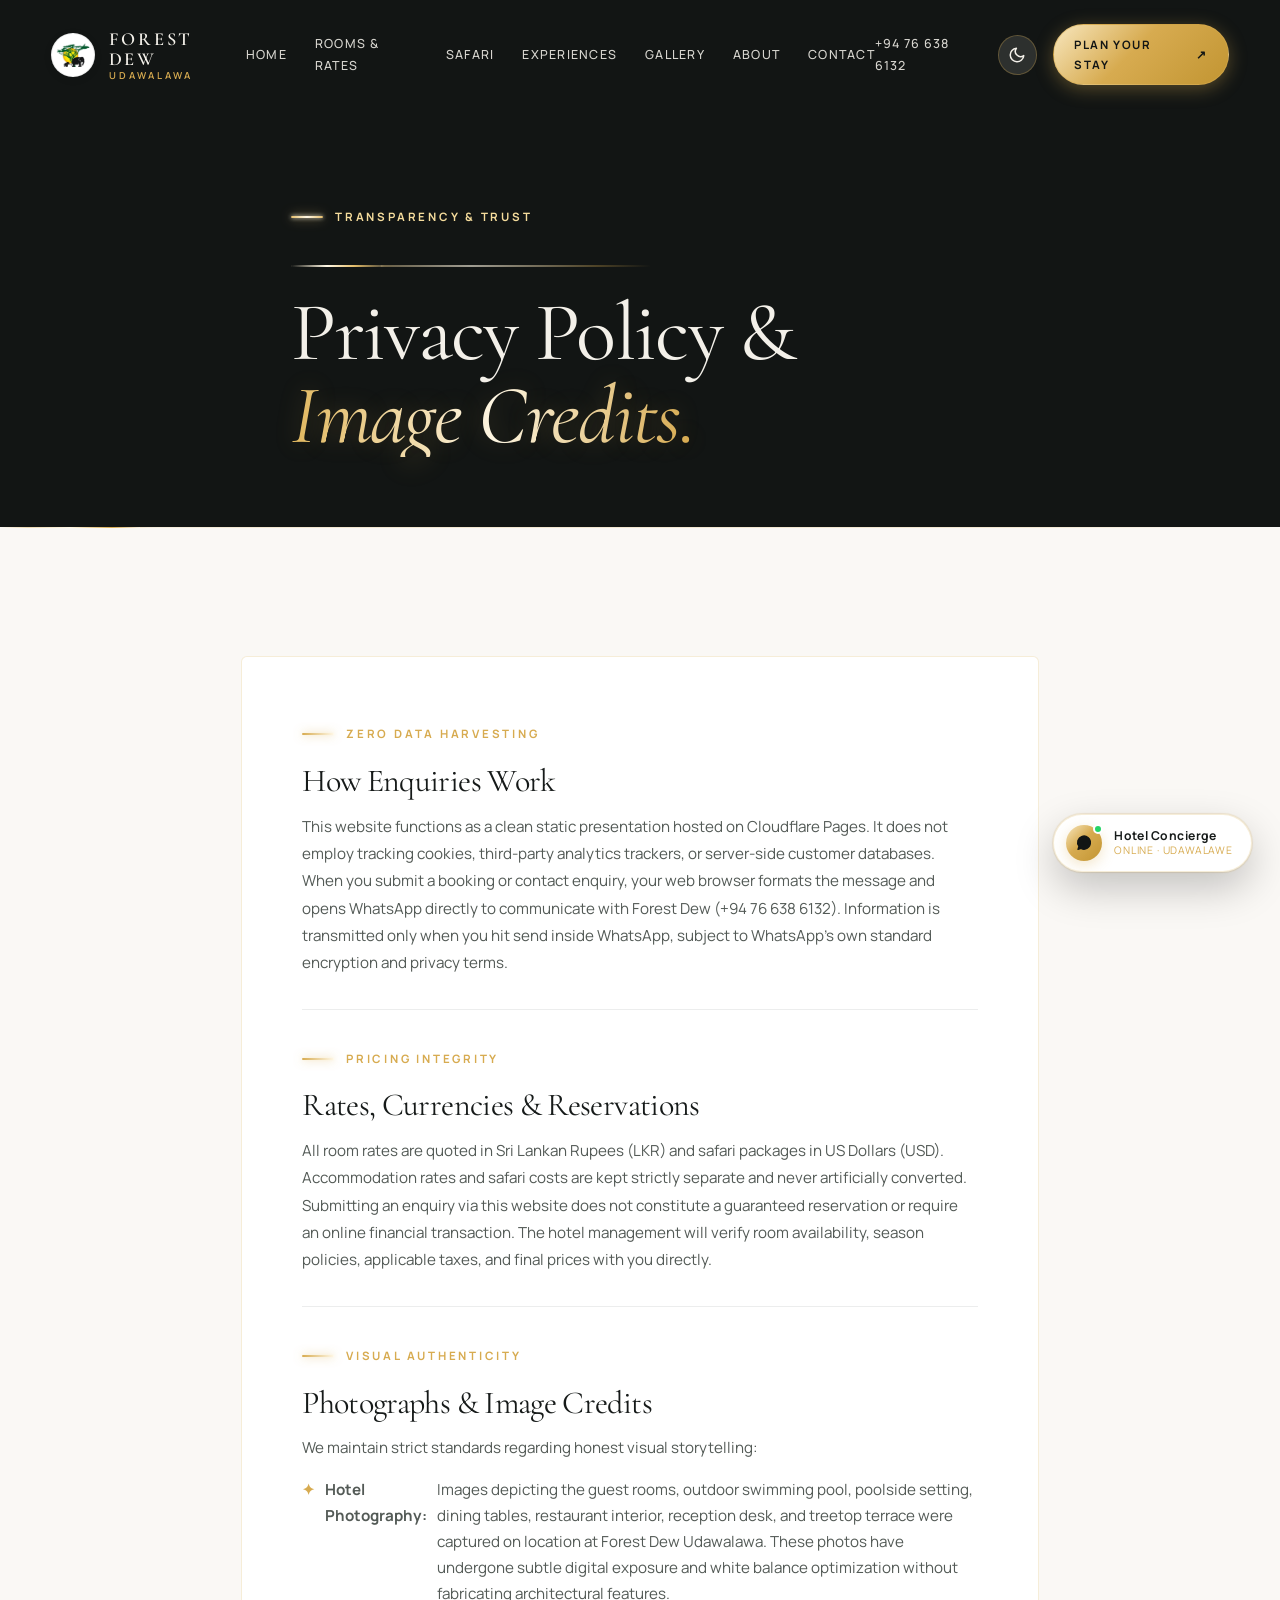
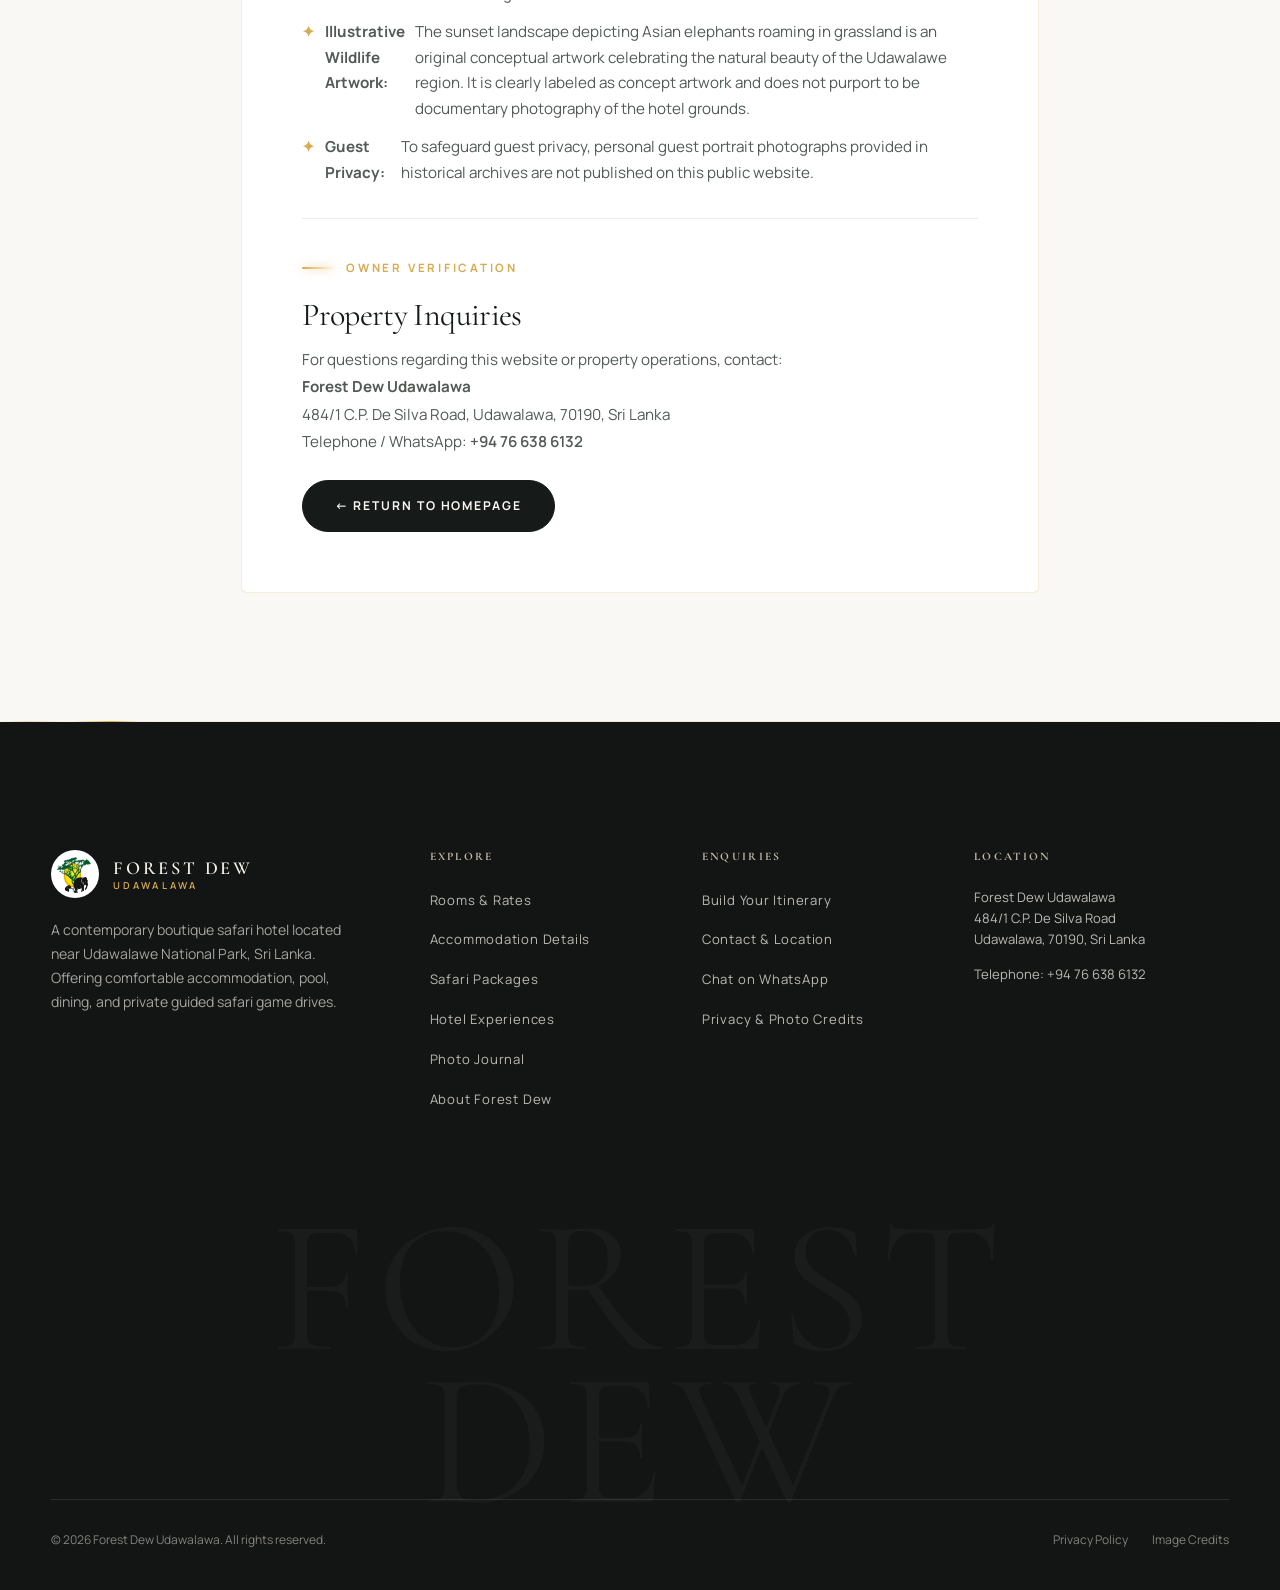
<file: privacy.html>
<!DOCTYPE html>
<html lang="en">
<head>
  <meta charset="utf-8">
  <meta name="viewport" content="width=device-width, initial-scale=1.0">
  <meta name="theme-color" content="#191D1C">
  <title>Privacy Policy &amp; Image Credits | Forest Dew Udawalawa</title>
  <meta name="description" content="Privacy practices, static enquiry details, and image credits for Forest Dew Udawalawa hotel website.">
  
  <meta property="og:type" content="website">
  <meta property="og:site_name" content="Forest Dew Udawalawa">
  <meta property="og:title" content="Privacy Policy &amp; Image Credits | Forest Dew Udawalawa">
  <meta property="og:description" content="Transparency regarding user privacy, direct WhatsApp communication, and genuine hotel photo credits.">

  <link rel="icon" type="image/png" href="assets/images/favicon.png">
  <link rel="manifest" href="site.webmanifest">

  <!-- Dark Mode Instant Theme Initialization (Prevents FOUC) -->
  <script>
    (function(){
      var t = localStorage.getItem('fd_theme');
      if (t) { document.documentElement.setAttribute('data-theme', t); }
      else if (window.matchMedia && window.matchMedia('(prefers-color-scheme: dark)').matches) {
        document.documentElement.setAttribute('data-theme', 'dark');
      }
    })();
  </script>

  <link rel="preconnect" href="https://fonts.googleapis.com">
  <link rel="preconnect" href="https://fonts.gstatic.com" crossorigin>
  <link href="https://fonts.googleapis.com/css2?family=Cormorant+Garamond:ital,wght@0,400;0,500;0,600;0,700;1,400;1,600&family=Manrope:wght@300;400;500;600;700&display=swap" rel="stylesheet">

  <link rel="stylesheet" href="assets/css/main.css">
  <link rel="stylesheet" href="assets/css/responsive.css">
  <link rel="stylesheet" href="assets/css/animations.css">

  <script defer src="assets/js/config.js"></script>
  <script defer src="assets/js/main.js"></script>
</head>
<body data-page="privacy">
  <a href="#main-content" class="skip-link">Skip to main content</a>
  <div class="scroll-progress-bar" aria-hidden="true"></div>

  <!-- Header -->
  <header class="site-header header-dark" id="site-header">
    <div class="container header-container">
      <a href="index.html" class="brand" aria-label="Forest Dew Udawalawa — Return to homepage">
        <div class="brand-emblem-wrap">
          <img src="assets/images/logo-mark.png" alt="Forest Dew Emblem" class="brand-emblem" width="40" height="40">
        </div>
        <div class="brand-words">
          <span class="brand-name">Forest Dew</span>
          <span class="brand-sub">Udawalawa</span>
        </div>
      </a>

      <nav class="desktop-nav" aria-label="Main Navigation">
        <a href="index.html" class="nav-link" data-link="home">Home</a>
        <a href="rooms.html" class="nav-link" data-link="rooms">Rooms &amp; Rates</a>
        <a href="safari.html" class="nav-link" data-link="safari">Safari</a>
        <a href="experiences.html" class="nav-link" data-link="experiences">Experiences</a>
        <a href="gallery.html" class="nav-link" data-link="gallery">Gallery</a>
        <a href="about.html" class="nav-link" data-link="about">About</a>
        <a href="contact.html" class="nav-link" data-link="contact">Contact</a>
      </nav>

      <div class="header-actions">
        <a href="tel:+94766386132" class="header-phone" aria-label="Call Forest Dew Reception">
          <span>+94 76 638 6132</span>
        </a>

        <!-- Dark / Light Mode Toggle Button -->
        <button type="button" class="theme-toggle-btn" data-theme-toggle aria-label="Toggle dark mode" aria-pressed="false" title="Switch between day and night atmosphere">
          <svg class="theme-icon-sun" viewBox="0 0 24 24" aria-hidden="true">
            <circle cx="12" cy="12" r="4"></circle>
            <path d="M12 2v2M12 20v2M4.93 4.93l1.41 1.41M17.66 17.66l1.41 1.41M2 12h2M20 12h2M6.34 17.66l-1.41 1.41M19.07 4.93l-1.41 1.41"></path>
          </svg>
          <svg class="theme-icon-moon" viewBox="0 0 24 24" aria-hidden="true">
            <path d="M21 12.79A9 9 0 1 1 11.21 3 7 7 0 0 0 21 12.79z"></path>
          </svg>
        </button>

        <a href="plan-stay.html" class="header-cta">
          Plan Your Stay <span class="btn-icon-arrow" aria-hidden="true">↗</span>
        </a>
        <button type="button" class="menu-toggle" aria-label="Open navigation menu" aria-expanded="false" aria-controls="mobile-drawer">
          <span></span>
          <span></span>
        </button>
      </div>
    </div>
  </header>

  <!-- Mobile Drawer -->
  <div class="mobile-drawer" id="mobile-drawer" aria-hidden="true">
    <div class="mobile-drawer-top">
      <div style="display: flex; justify-content: space-between; align-items: center; margin-bottom: 20px;">
        <span class="eyebrow eyebrow-dark" style="margin: 0;">Boutique Safari Stay · Udawalawe</span>
        <button type="button" class="theme-toggle-btn" data-theme-toggle aria-label="Toggle dark mode" aria-pressed="false" title="Switch between day and night atmosphere">
          <svg class="theme-icon-sun" viewBox="0 0 24 24" aria-hidden="true">
            <circle cx="12" cy="12" r="4"></circle>
            <path d="M12 2v2M12 20v2M4.93 4.93l1.41 1.41M17.66 17.66l1.41 1.41M2 12h2M20 12h2M6.34 17.66l-1.41 1.41M19.07 4.93l-1.41 1.41"></path>
          </svg>
          <svg class="theme-icon-moon" viewBox="0 0 24 24" aria-hidden="true">
            <path d="M21 12.79A9 9 0 1 1 11.21 3 7 7 0 0 0 21 12.79z"></path>
          </svg>
        </button>
      </div>
      <nav class="mobile-drawer-nav" aria-label="Mobile Navigation Menu">
        <a href="index.html" class="mobile-drawer-link" data-link="home">Home <span>01</span></a>
        <a href="rooms.html" class="mobile-drawer-link" data-link="rooms">Rooms &amp; Rates <span>02</span></a>
        <a href="safari.html" class="mobile-drawer-link" data-link="safari">Safari Adventures <span>03</span></a>
        <a href="experiences.html" class="mobile-drawer-link" data-link="experiences">Hotel Experiences <span>04</span></a>
        <a href="gallery.html" class="mobile-drawer-link" data-link="gallery">Photo Journal <span>05</span></a>
        <a href="plan-stay.html" class="mobile-drawer-link" data-link="planner">Plan Your Stay <span>06</span></a>
        <a href="about.html" class="mobile-drawer-link" data-link="about">About Forest Dew <span>07</span></a>
        <a href="contact.html" class="mobile-drawer-link" data-link="contact">Contact &amp; Location <span>08</span></a>
      </nav>
    </div>
    <div class="mobile-drawer-footer">
      <a href="tel:+94766386132" class="mobile-drawer-phone">+94 76 638 6132 ↗</a>
      <p class="mobile-drawer-address">484/1 C.P. De Silva Road, Udawalawa, 70190, Sri Lanka</p>
    </div>
  </div>

  <main id="main-content">
    <section class="page-hero-editorial" style="padding-bottom: 50px;">
      <div class="container page-hero-content">
        <span class="eyebrow eyebrow-dark">Transparency &amp; Trust</span>
        <div class="hero-light-accent-beam" aria-hidden="true"></div>
        <h1 class="page-hero-title">
          Privacy Policy &amp;<br><em class="gold-shimmer-text">Image Credits.</em>
        </h1>
      </div>
    </section>

    <!-- Traveling Light Motion Line Divider -->
    <div class="light-motion-line" aria-hidden="true"></div>

    <section class="section-pad">
      <div class="container" style="max-width: 900px;">
        <div style="background-color: var(--bg-surface); border: 1px solid var(--border-subtle); border-radius: var(--radius-sm); padding: clamp(28px, 5vw, 60px);">
          <article style="display: flex; flex-direction: column; gap: 32px;">
            <div>
              <span class="eyebrow">Zero Data Harvesting</span>
              <h2 style="font-size: 2rem; margin-bottom: 14px;">How Enquiries Work</h2>
              <p style="color: var(--text-muted); line-height: 1.8;">
                This website functions as a clean static presentation hosted on Cloudflare Pages. It does not employ tracking cookies, third-party analytics trackers, or server-side customer databases. When you submit a booking or contact enquiry, your web browser formats the message and opens WhatsApp directly to communicate with Forest Dew (+94 76 638 6132). Information is transmitted only when you hit send inside WhatsApp, subject to WhatsApp’s own standard encryption and privacy terms.
              </p>
            </div>

            <hr style="border: none; border-top: 1px solid var(--border-light);">

            <div>
              <span class="eyebrow">Pricing Integrity</span>
              <h2 style="font-size: 2rem; margin-bottom: 14px;">Rates, Currencies &amp; Reservations</h2>
              <p style="color: var(--text-muted); line-height: 1.8;">
                All room rates are quoted in Sri Lankan Rupees (LKR) and safari packages in US Dollars (USD). Accommodation rates and safari costs are kept strictly separate and never artificially converted. Submitting an enquiry via this website does not constitute a guaranteed reservation or require an online financial transaction. The hotel management will verify room availability, season policies, applicable taxes, and final prices with you directly.
              </p>
            </div>

            <hr style="border: none; border-top: 1px solid var(--border-light);" id="credits">

            <div>
              <span class="eyebrow">Visual Authenticity</span>
              <h2 style="font-size: 2rem; margin-bottom: 14px;">Photographs &amp; Image Credits</h2>
              <p style="color: var(--text-muted); line-height: 1.8; margin-bottom: 16px;">
                We maintain strict standards regarding honest visual storytelling:
              </p>
              <ul style="list-style: none; display: flex; flex-direction: column; gap: 12px; color: var(--text-muted); line-height: 1.7; padding-left: 0;">
                <li style="display: flex; gap: 10px;"><strong style="color: var(--muted-gold);">✦</strong> <strong>Hotel Photography:</strong> Images depicting the guest rooms, outdoor swimming pool, poolside setting, dining tables, restaurant interior, reception desk, and treetop terrace were captured on location at Forest Dew Udawalawa. These photos have undergone subtle digital exposure and white balance optimization without fabricating architectural features.</li>
                <li style="display: flex; gap: 10px;"><strong style="color: var(--muted-gold);">✦</strong> <strong>Illustrative Wildlife Artwork:</strong> The sunset landscape depicting Asian elephants roaming in grassland is an original conceptual artwork celebrating the natural beauty of the Udawalawe region. It is clearly labeled as concept artwork and does not purport to be documentary photography of the hotel grounds.</li>
                <li style="display: flex; gap: 10px;"><strong style="color: var(--muted-gold);">✦</strong> <strong>Guest Privacy:</strong> To safeguard guest privacy, personal guest portrait photographs provided in historical archives are not published on this public website.</li>
              </ul>
            </div>

            <hr style="border: none; border-top: 1px solid var(--border-light);">

            <div>
              <span class="eyebrow">Owner Verification</span>
              <h2 style="font-size: 2rem; margin-bottom: 14px;">Property Inquiries</h2>
              <p style="color: var(--text-muted); line-height: 1.8;">
                For questions regarding this website or property operations, contact:<br>
                <strong>Forest Dew Udawalawa</strong><br>
                484/1 C.P. De Silva Road, Udawalawa, 70190, Sri Lanka<br>
                Telephone / WhatsApp: <a href="tel:+94766386132" style="color: var(--graphite); font-weight: 600;">+94 76 638 6132</a>
              </p>
              <div style="margin-top: 24px;">
                <a href="index.html" class="btn btn-graphite">← Return to Homepage</a>
              </div>
            </div>
          </article>
        </div>
      </div>
    </section>
  </main>

  <!-- Traveling Light Motion Line Divider -->
  <div class="light-motion-line" aria-hidden="true"></div>

  <!-- Footer -->
  <footer class="site-footer" id="site-footer">
    <div class="container">
      <div class="footer-top-grid">
        <div class="footer-brand-col">
          <div class="footer-brand-lockup">
            <img src="assets/images/logo-mark.png" alt="Forest Dew Logo" class="footer-brand-logo" width="48" height="48">
            <div class="brand-words">
              <span class="brand-name" style="color: var(--soft-chalk);">Forest Dew</span>
              <span class="brand-sub">Udawalawa</span>
            </div>
          </div>
          <p class="footer-brand-desc">
            A contemporary boutique safari hotel located near Udawalawe National Park, Sri Lanka. Offering comfortable accommodation, pool, dining, and private guided safari game drives.
          </p>
        </div>
        <div>
          <h4 class="footer-col-title">Explore</h4>
          <ul class="footer-nav-list">
            <li><a href="rooms.html">Rooms &amp; Rates</a></li>
            <li><a href="room-details.html">Accommodation Details</a></li>
            <li><a href="safari.html">Safari Packages</a></li>
            <li><a href="experiences.html">Hotel Experiences</a></li>
            <li><a href="gallery.html">Photo Journal</a></li>
            <li><a href="about.html">About Forest Dew</a></li>
          </ul>
        </div>
        <div>
          <h4 class="footer-col-title">Enquiries</h4>
          <ul class="footer-nav-list">
            <li><a href="plan-stay.html">Build Your Itinerary</a></li>
            <li><a href="contact.html">Contact &amp; Location</a></li>
            <li><a href="https://wa.me/94766386132" target="_blank" rel="noopener noreferrer">Chat on WhatsApp</a></li>
            <li><a href="privacy.html">Privacy &amp; Photo Credits</a></li>
          </ul>
        </div>
        <div>
          <h4 class="footer-col-title">Location</h4>
          <div class="footer-contact-details">
            <address style="font-style: normal;">
              Forest Dew Udawalawa<br>
              484/1 C.P. De Silva Road<br>
              Udawalawa, 70190, Sri Lanka
            </address>
            <p>Telephone: <a href="tel:+94766386132">+94 76 638 6132</a></p>
          </div>
        </div>
      </div>
      <div class="footer-watermark" aria-hidden="true">FOREST DEW</div>
      <div class="footer-bottom-bar">
        <span>&copy; <span data-current-year>2026</span> Forest Dew Udawalawa. All rights reserved.</span>
        <div class="footer-bottom-links">
          <a href="privacy.html">Privacy Policy</a>
          <a href="privacy.html#credits">Image Credits</a>
        </div>
      </div>
    </div>
  </footer>

  <!-- International Luxury Floating Concierge (WhatsApp) -->
  <a href="https://wa.me/94766386132?text=Hello%20Forest%20Dew%20Udawalawa%2C%20I%20would%20like%20to%20enquire%20about%20a%20stay." class="luxury-concierge-pill" aria-label="Direct WhatsApp Concierge" target="_blank" rel="noopener noreferrer">
    <div class="concierge-avatar">
      <svg viewBox="0 0 24 24" aria-hidden="true">
        <path d="M20.5 11.8a8.5 8.5 0 0 1-12.4 7.5L4 20.5l1.3-4.1a8.5 8.5 0 1 1 15.2-4.6Z" stroke="currentColor" stroke-width="1.8" stroke-linecap="round" stroke-linejoin="round"/>
        <path d="M9.5 9c-.3.4-.8 1.4-.4 2.2.7 1.8 3.2 4.2 5 4.7.8.2 1.5-.4 1.9-.9l-1.6-1.2-1.1.7c-1.2-.6-2.1-1.6-2.7-2.8l.8-1L9.5 9Z" fill="currentColor"/>
      </svg>
      <span class="concierge-pulse" aria-hidden="true"></span>
    </div>
    <div class="concierge-text">
      <span class="concierge-title">Hotel Concierge</span>
      <span class="concierge-status">Online · Udawalawe</span>
    </div>
  </a>
  <div class="mobile-sticky-dock" aria-label="Mobile reservation actions">
    <div class="mobile-dock-grid">
      <a href="plan-stay.html" class="btn btn-gold" style="padding: 12px; font-size: 0.72rem;">Plan Stay ↗</a>
      <a href="https://wa.me/94766386132" class="btn btn-outline-light" style="padding: 12px; font-size: 0.72rem;" target="_blank" rel="noopener noreferrer">WhatsApp ↗</a>
    </div>
  </div>
</body>
</html>
</file>
<file: assets/css/main.css>
/* ==========================================================================
   FOREST DEW UDAWALAWA — INTERNATIONAL LUXURY EDITORIAL SYSTEM
   Inspiring Hospitality Design (Aman, One&Only, Rosewood, Six Senses)
   Pure CSS3 with Light & Dark Mode Architecture
   ========================================================================== */

:root {
  /* Constant Accent Tokens */
  --muted-gold: #D7AB50;
  --gold-imperial: #E5BE6C;
  --gold-champagne: #FDF4E1;
  --gold-bronze: #9E7428;
  --gold-glow: rgba(215, 171, 80, 0.22);
  --gold-border-glow: rgba(215, 171, 80, 0.35);
  --gold-gradient: linear-gradient(135deg, #F8E7BE 0%, #D7AB50 45%, #C29532 100%);
  --gold-gradient-hover: linear-gradient(135deg, #FFF6E5 0%, #E8C36E 50%, #D09F39 100%);
  --gold-hover: #E3BC65;
  --gold-shimmer-gradient: linear-gradient(90deg, #E2B961 0%, #FFF8E7 25%, #D7AB50 50%, #FFF8E7 75%, #E2B961 100%);
  --subtle-sage: #929C7C;
  --sage-glow: rgba(146, 156, 124, 0.2);
  --emerald-deep: #0D1613;
  --emerald-glow: rgba(46, 125, 87, 0.25);
  --ceylon-cinnamon: #C47852;
  --natural-sand: #C6B9A5;
  
  /* Typography */
  --font-display: 'Cormorant Garamond', Georgia, serif;
  --font-body: 'Manrope', -apple-system, BlinkMacSystemFont, 'Segoe UI', Roboto, sans-serif;
  
  /* Dimensions & Curves */
  --site-width: 1360px;
  --ease-editorial: cubic-bezier(0.16, 1, 0.3, 1);
  --ease-cinematic: cubic-bezier(0.25, 1, 0.5, 1);
  --ease-spring: cubic-bezier(0.16, 1, 0.3, 1);
  --radius-sm: 6px;
  --radius-md: 12px;
  --radius-lg: 20px;
  --radius-pill: 999px;
}

/* Light Mode Theme Variables (Warm Travertine & Linen Atmosphere) */
:root,
[data-theme="light"] {
  --bg-primary: #FAF8F5;
  --bg-surface: #FFFFFF;
  --bg-surface-elevated: #F3EEE4;
  --bg-surface-alt: #F7F3EB;
  --bg-card: #FFFFFF;
  --text-primary: #161A19;
  --text-muted: #535A56;
  --text-light: #7E8682;
  --border-light: rgba(22, 26, 25, 0.08);
  --border-card: #E3DDD1;
  --border-subtle: rgba(215, 171, 80, 0.22);
  --header-bg-scrolled: rgba(250, 248, 245, 0.94);
  --glass-bg: rgba(255, 255, 255, 0.88);
  --glass-border: rgba(215, 171, 80, 0.2);
  --btn-primary-bg: #161A19;
  --btn-primary-text: #FAF8F5;
  --btn-primary-hover: #D7AB50;
  --btn-primary-hover-text: #121514;
  --hero-card-bg: rgba(18, 21, 20, 0.72);
  --hero-card-border: rgba(215, 171, 80, 0.22);
  --shadow-subtle: 0 16px 40px rgba(22, 26, 25, 0.06);
  --shadow-hover: 0 28px 64px rgba(22, 26, 25, 0.12);
  --theme-switch-bg: rgba(22, 26, 25, 0.06);
  --theme-switch-icon: #161A19;
}

/* Dark Mode Theme Variables (Deep Starlit Obsidian Safari Palette) */
[data-theme="dark"] {
  --bg-primary: #0F1211;
  --bg-surface: #151918;
  --bg-surface-elevated: #1C2220;
  --bg-surface-alt: #131716;
  --bg-card: #161B19;
  --text-primary: #F5F3EC;
  --text-muted: #9EAAA4;
  --text-light: #76807B;
  --border-light: rgba(245, 243, 236, 0.1);
  --border-card: rgba(215, 171, 80, 0.16);
  --border-subtle: rgba(215, 171, 80, 0.2);
  --header-bg-scrolled: rgba(15, 18, 17, 0.95);
  --glass-bg: rgba(21, 25, 24, 0.88);
  --glass-border: rgba(215, 171, 80, 0.2);
  --btn-primary-bg: #D7AB50;
  --btn-primary-text: #0F1211;
  --btn-primary-hover: #FAF8F5;
  --btn-primary-hover-text: #0F1211;
  --hero-card-bg: rgba(15, 18, 17, 0.75);
  --hero-card-border: rgba(215, 171, 80, 0.24);
  --shadow-subtle: 0 18px 48px rgba(0, 0, 0, 0.45);
  --shadow-hover: 0 32px 72px rgba(0, 0, 0, 0.65);
  --theme-switch-bg: rgba(245, 243, 236, 0.1);
  --theme-switch-icon: #D7AB50;
}

/* Base Reset & Box Sizing */
*, *::before, *::after {
  box-sizing: border-box;
  margin: 0;
  padding: 0;
}

html {
  font-size: 16px;
  scroll-behavior: smooth;
  scroll-padding-top: 100px;
  -webkit-font-smoothing: antialiased;
  -moz-osx-font-smoothing: grayscale;
  background-color: var(--bg-primary);
  color: var(--text-primary);
  transition: background-color 0.4s ease, color 0.4s ease;
}

body {
  font-family: var(--font-body);
  font-size: 0.95rem;
  line-height: 1.7;
  color: var(--text-primary);
  background-color: var(--bg-primary);
  overflow-x: hidden;
  position: relative;
  transition: background-color 0.4s ease, color 0.4s ease;
}

body.no-scroll {
  overflow: hidden;
}

::selection {
  background-color: var(--muted-gold);
  color: #121514;
}

/* Custom Luxury Editorial Scrollbar */
::-webkit-scrollbar {
  width: 8px;
  height: 8px;
}

::-webkit-scrollbar-track {
  background: var(--bg-primary);
}

::-webkit-scrollbar-thumb {
  background: rgba(215, 171, 80, 0.35);
  border-radius: 4px;
  border: 2px solid var(--bg-primary);
}

::-webkit-scrollbar-thumb:hover {
  background: var(--muted-gold);
}

img, picture, svg, video {
  display: block;
  max-width: 100%;
  height: auto;
}

a {
  color: inherit;
  text-decoration: none;
  transition: color 0.25s ease, opacity 0.25s ease;
}

button, input, select, textarea {
  font-family: inherit;
  font-size: inherit;
  color: inherit;
}

button {
  background: none;
  border: none;
  cursor: pointer;
}

/* Skip link for accessibility */
.skip-link {
  position: absolute;
  top: -100px;
  left: 20px;
  background: var(--text-primary);
  color: var(--bg-primary);
  padding: 12px 20px;
  z-index: 9999;
  font-size: 0.85rem;
  letter-spacing: 0.1em;
  text-transform: uppercase;
  transition: top 0.2s ease;
}
.skip-link:focus {
  top: 20px;
}

/* Layout Utilities */
.container {
  width: 100%;
  max-width: var(--site-width);
  margin-left: auto;
  margin-right: auto;
  padding-left: clamp(20px, 4vw, 56px);
  padding-right: clamp(20px, 4vw, 56px);
}

.section-pad {
  padding-top: clamp(80px, 10vw, 150px);
  padding-bottom: clamp(80px, 10vw, 150px);
}

.section-pad-sm {
  padding-top: clamp(50px, 6vw, 90px);
  padding-bottom: clamp(50px, 6vw, 90px);
}

/* Typography Hierarchy */
h1, h2, h3, h4, h5, h6 {
  font-family: var(--font-display);
  font-weight: 400;
  line-height: 1.08;
  letter-spacing: -0.02em;
}

h1 em, h2 em, h3 em {
  font-style: italic;
  font-weight: 400;
  background: var(--gold-gradient);
  -webkit-background-clip: text;
  -webkit-text-fill-color: transparent;
  display: inline-block;
}

.display-1 {
  font-size: clamp(3.2rem, 7vw, 6.8rem);
  line-height: 0.98;
  letter-spacing: -0.035em;
}

.display-2 {
  font-size: clamp(2.4rem, 5vw, 4.4rem);
  line-height: 1.05;
  letter-spacing: -0.025em;
}

.display-3 {
  font-size: clamp(1.8rem, 3.5vw, 2.8rem);
  line-height: 1.15;
}

.eyebrow {
  display: inline-flex;
  align-items: center;
  gap: 12px;
  font-family: var(--font-body);
  font-size: 0.72rem;
  font-weight: 700;
  letter-spacing: 0.24em;
  text-transform: uppercase;
  color: var(--muted-gold);
  margin-bottom: 1.25rem;
}

.eyebrow::before {
  content: "";
  display: inline-block;
  width: 32px;
  height: 2px;
  background: linear-gradient(90deg, #D7AB50 0%, #FFF8E7 50%, #D7AB50 100%);
  background-size: 200% auto;
  box-shadow: 0 0 10px rgba(215, 171, 80, 0.7), 0 0 3px #FFF8E7;
  border-radius: 999px;
  animation: eyebrowLightPulse 4s ease-in-out infinite;
}

@keyframes eyebrowLightPulse {
  0%, 100% {
    width: 28px;
    box-shadow: 0 0 8px rgba(215, 171, 80, 0.45);
    opacity: 0.8;
  }
  50% {
    width: 42px;
    box-shadow: 0 0 16px rgba(215, 171, 80, 0.95), 0 0 4px #FFF8E7;
    opacity: 1;
  }
}

.eyebrow-dark {
  color: #F5DC9C;
}

.eyebrow-dark::before {
  background: linear-gradient(90deg, #E5BE6C 0%, #FFF8E7 50%, #E5BE6C 100%);
  box-shadow: 0 0 12px rgba(229, 190, 108, 0.8), 0 0 4px #FFF8E7;
}

.lead-text {
  font-size: clamp(1.05rem, 1.5vw, 1.25rem);
  line-height: 1.8;
  color: var(--text-muted);
  font-weight: 300;
}

/* Scroll progress bar */
.scroll-progress-bar {
  position: fixed;
  top: 0;
  left: 0;
  height: 3px;
  background: var(--gold-gradient);
  box-shadow: 0 0 12px rgba(215, 171, 80, 0.6);
  width: 0%;
  z-index: 1000;
  transition: width 0.1s linear;
}

/* ==========================================================================
   SITE HEADER & NAVIGATION
   ========================================================================== */

.site-header {
  position: fixed;
  top: 0;
  left: 0;
  width: 100%;
  z-index: 900;
  padding: 24px 0;
  background: transparent;
  transition: padding 0.4s var(--ease-editorial), background-color 0.4s var(--ease-editorial), border-color 0.4s ease, backdrop-filter 0.4s ease, box-shadow 0.4s ease;
  border-bottom: 1px solid transparent;
}

.site-header.scrolled {
  padding: 14px 0;
  background-color: var(--header-bg-scrolled);
  backdrop-filter: blur(20px) saturate(140%);
  -webkit-backdrop-filter: blur(20px) saturate(140%);
  border-bottom: 1px solid var(--border-subtle);
  box-shadow: 0 10px 30px rgba(0, 0, 0, 0.08);
}

/* Pinned Header Scanning Light Motion Line */
.site-header::after {
  content: '';
  position: absolute;
  bottom: -1px;
  left: 0;
  width: 100%;
  height: 1px;
  background: linear-gradient(90deg, transparent 0%, rgba(215, 171, 80, 0.25) 20%, rgba(255, 248, 231, 0.6) 50%, rgba(215, 171, 80, 0.25) 80%, transparent 100%);
  opacity: 0;
  transition: opacity 0.4s ease;
  pointer-events: none;
}

.site-header.scrolled::after {
  opacity: 1;
}

.site-header::before {
  content: '';
  position: absolute;
  bottom: -1px;
  left: -200px;
  width: 160px;
  height: 2px;
  background: linear-gradient(90deg, transparent, rgba(215, 171, 80, 0.5) 20%, #FFF8E7 50%, #E5BE6C 80%, transparent 100%);
  box-shadow: 0 0 16px 2px rgba(215, 171, 80, 0.8), 0 0 6px #FFF8E7;
  opacity: 0;
  pointer-events: none;
  z-index: 902;
}

.site-header.scrolled::before {
  opacity: 0.95;
  animation: headerLightScan 6.5s cubic-bezier(0.4, 0, 0.2, 1) infinite;
}

@keyframes headerLightScan {
  0% { transform: translateX(0); opacity: 0; }
  10% { opacity: 0.95; }
  90% { opacity: 0.95; }
  100% { transform: translateX(calc(100vw + 260px)); opacity: 0; }
}

/* Hero dark mode header */
.site-header.header-dark:not(.scrolled) {
  color: #F3F0E9;
}
.site-header.header-dark:not(.scrolled) .nav-link {
  color: rgba(243, 240, 233, 0.88);
}
.site-header.header-dark:not(.scrolled) .header-phone {
  color: rgba(243, 240, 233, 0.88);
}
.site-header.header-dark:not(.scrolled) .header-cta {
  background: var(--gold-gradient);
  color: #121514;
  border: 1px solid rgba(215, 171, 80, 0.5);
  box-shadow: 0 4px 18px rgba(215, 171, 80, 0.35);
}
.site-header.header-dark:not(.scrolled) .header-cta:hover {
  background: var(--gold-gradient-hover);
  transform: translateY(-2px);
  box-shadow: 0 8px 24px rgba(215, 171, 80, 0.5);
}
.site-header.header-dark:not(.scrolled) .theme-toggle-btn {
  background: rgba(243, 240, 233, 0.12);
  color: #F3F0E9;
  border-color: rgba(215, 171, 80, 0.3);
}
.site-header.header-dark:not(.scrolled) .menu-toggle span {
  background-color: #F3F0E9;
}

.header-container {
  display: flex;
  align-items: center;
  justify-content: space-between;
}

/* Brand Lockup */
.brand {
  display: inline-flex;
  align-items: center;
  gap: 14px;
  text-decoration: none;
}

.brand-emblem-wrap {
  width: 44px;
  height: 44px;
  border-radius: 50%;
  background-color: #FFFFFF;
  display: flex;
  align-items: center;
  justify-content: center;
  border: 1px solid var(--border-light);
  box-shadow: 0 2px 8px rgba(0, 0, 0, 0.08);
  padding: 4px;
  transition: transform 0.3s ease;
}

.brand:hover .brand-emblem-wrap {
  transform: scale(1.06);
}

.brand-emblem {
  width: 100%;
  height: 100%;
  object-fit: contain;
}

.brand-words {
  display: flex;
  flex-direction: column;
}

.brand-name {
  font-family: var(--font-display);
  font-size: 1.15rem;
  letter-spacing: 0.15em;
  font-weight: 600;
  text-transform: uppercase;
  line-height: 1.1;
  color: inherit;
}

.brand-sub {
  font-size: 0.6rem;
  letter-spacing: 0.32em;
  font-weight: 600;
  text-transform: uppercase;
  color: var(--muted-gold);
  line-height: 1;
  margin-top: 2px;
}

/* Desktop Nav */
.desktop-nav {
  display: flex;
  align-items: center;
  gap: 28px;
}

.nav-link {
  font-size: 0.78rem;
  font-weight: 500;
  letter-spacing: 0.1em;
  text-transform: uppercase;
  position: relative;
  padding: 6px 0;
  color: var(--text-primary);
  transition: color 0.25s ease;
}

.nav-link::after {
  content: "";
  position: absolute;
  bottom: 0;
  left: 0;
  width: 0%;
  height: 1px;
  background-color: var(--muted-gold);
  transition: width 0.3s var(--ease-editorial);
}

.nav-link:hover::after,
.nav-link.active::after {
  width: 100%;
}

.nav-link.active {
  color: var(--muted-gold);
  font-weight: 700;
}

/* Header Actions */
.header-actions {
  display: flex;
  align-items: center;
  gap: 16px;
}

.header-phone {
  font-size: 0.78rem;
  letter-spacing: 0.08em;
  font-weight: 500;
  color: var(--text-muted);
  display: inline-flex;
  align-items: center;
  gap: 6px;
  transition: color 0.2s ease;
}

.header-phone:hover {
  color: var(--muted-gold);
}

.header-cta {
  font-size: 0.72rem;
  font-weight: 700;
  letter-spacing: 0.14em;
  text-transform: uppercase;
  padding: 10px 20px;
  background: var(--gold-gradient);
  color: #121514;
  border-radius: var(--radius-pill);
  display: inline-flex;
  align-items: center;
  gap: 8px;
  border: 1px solid rgba(215, 171, 80, 0.4);
  box-shadow: 0 4px 16px rgba(215, 171, 80, 0.28);
  transition: all 0.3s cubic-bezier(0.16, 1, 0.3, 1);
  position: relative;
  overflow: hidden;
}

.header-cta::after {
  content: '';
  position: absolute;
  top: 0;
  left: -120%;
  width: 60%;
  height: 100%;
  background: linear-gradient(90deg, transparent 0%, rgba(255, 255, 255, 0.6) 50%, transparent 100%);
  transform: skewX(-25deg);
  animation: ctaLightSheen 4.2s ease-in-out infinite;
  pointer-events: none;
}

@keyframes ctaLightSheen {
  0%, 60% { left: -120%; opacity: 0; }
  65% { opacity: 1; }
  85% { left: 160%; opacity: 1; }
  86%, 100% { left: 160%; opacity: 0; }
}

.header-cta:hover {
  background: var(--gold-gradient-hover);
  color: #0F1211;
  transform: translateY(-2px);
  box-shadow: 0 8px 24px rgba(215, 171, 80, 0.45);
}

/* Dark Mode Toggle Button */
.theme-toggle-btn {
  width: 40px;
  height: 40px;
  border-radius: 50%;
  background-color: var(--theme-switch-bg);
  color: var(--theme-switch-icon);
  display: inline-flex;
  align-items: center;
  justify-content: center;
  transition: all 0.3s ease;
  border: 1px solid var(--border-light);
}

.theme-toggle-btn:hover {
  transform: rotate(20deg) scale(1.08);
  border-color: var(--muted-gold);
}

.theme-icon-sun,
.theme-icon-moon {
  width: 18px;
  height: 18px;
  stroke: currentColor;
  fill: none;
  stroke-width: 2;
  stroke-linecap: round;
  stroke-linejoin: round;
  transition: opacity 0.25s ease, transform 0.25s ease;
}

html:not([data-theme="dark"]) .theme-icon-sun {
  display: none !important;
}
html:not([data-theme="dark"]) .theme-icon-moon {
  display: block !important;
}

[data-theme="dark"] .theme-icon-sun {
  display: block !important;
}
[data-theme="dark"] .theme-icon-moon {
  display: none !important;
}

/* Mobile Toggle */
.menu-toggle {
  display: none;
  flex-direction: column;
  justify-content: center;
  align-items: center;
  gap: 6px;
  width: 44px;
  height: 44px;
  padding: 8px;
  z-index: 999;
}

.menu-toggle span {
  display: block;
  width: 24px;
  height: 1.5px;
  background-color: var(--text-primary);
  transition: transform 0.3s ease, opacity 0.3s ease;
}

.menu-toggle.is-active span:nth-child(1) {
  transform: translateY(3.75px) rotate(45deg);
}
.menu-toggle.is-active span:nth-child(2) {
  transform: translateY(-3.75px) rotate(-45deg);
}

/* Mobile Menu Overlay Drawer */
.mobile-drawer {
  position: fixed;
  inset: 0;
  background-color: #121514;
  color: #F3F0E9;
  z-index: 850;
  display: flex;
  flex-direction: column;
  justify-content: space-between;
  padding: 100px clamp(24px, 6vw, 60px) 40px;
  opacity: 0;
  visibility: hidden;
  transform: translateY(-20px);
  transition: opacity 0.35s ease, transform 0.35s var(--ease-editorial), visibility 0.35s;
  overflow-y: auto;
}

.mobile-drawer.is-open {
  opacity: 1;
  visibility: visible;
  transform: translateY(0);
}

.mobile-drawer-nav {
  display: flex;
  flex-direction: column;
  gap: 16px;
}

.mobile-drawer-link {
  font-family: var(--font-display);
  font-size: clamp(2rem, 7vw, 3rem);
  line-height: 1.1;
  color: #F3F0E9;
  display: flex;
  align-items: baseline;
  justify-content: space-between;
  border-bottom: 1px solid rgba(243, 240, 233, 0.08);
  padding-bottom: 12px;
  transition: color 0.2s ease, padding-left 0.2s ease;
}

.mobile-drawer-link span {
  font-family: var(--font-body);
  font-size: 0.75rem;
  color: var(--muted-gold);
  letter-spacing: 0.15em;
}

.mobile-drawer-link:hover,
.mobile-drawer-link.active {
  color: var(--muted-gold);
  padding-left: 8px;
}

.mobile-drawer-footer {
  margin-top: 30px;
  display: flex;
  flex-direction: column;
  gap: 14px;
  border-top: 1px solid rgba(243, 240, 233, 0.12);
  padding-top: 24px;
}

.mobile-drawer-phone {
  font-size: 1rem;
  color: var(--muted-gold);
  letter-spacing: 0.05em;
}

.mobile-drawer-address {
  font-size: 0.8rem;
  color: var(--text-light);
  line-height: 1.5;
}

/* ==========================================================================
   BUTTONS & INTERACTIVE ELEMENTS
   ========================================================================== */

.btn {
  display: inline-flex;
  align-items: center;
  justify-content: center;
  gap: 12px;
  font-size: 0.76rem;
  font-weight: 700;
  letter-spacing: 0.16em;
  text-transform: uppercase;
  padding: 15px 32px;
  border-radius: var(--radius-pill);
  transition: all 0.35s cubic-bezier(0.16, 1, 0.3, 1);
  position: relative;
  overflow: hidden;
  cursor: pointer;
  text-decoration: none;
}

.btn-graphite {
  background-color: var(--btn-primary-bg);
  color: var(--btn-primary-text);
  border: 1px solid var(--btn-primary-bg);
}

.btn-graphite:hover {
  background-color: var(--btn-primary-hover);
  border-color: var(--muted-gold);
  color: var(--btn-primary-hover-text);
  transform: translateY(-2px);
  box-shadow: 0 10px 24px rgba(0, 0, 0, 0.18), 0 0 12px rgba(215, 171, 80, 0.25);
}

.btn-gold {
  background: var(--gold-gradient);
  color: #121514;
  border: 1px solid rgba(215, 171, 80, 0.4);
  font-weight: 700;
  box-shadow: 0 8px 24px rgba(215, 171, 80, 0.28);
  position: relative;
  overflow: hidden;
}

.btn-gold::after {
  content: '';
  position: absolute;
  top: 0;
  left: -120%;
  width: 60%;
  height: 100%;
  background: linear-gradient(90deg, transparent 0%, rgba(255, 255, 255, 0.6) 50%, transparent 100%);
  transform: skewX(-25deg);
  animation: ctaLightSheen 4.2s ease-in-out infinite;
  pointer-events: none;
}

.btn-gold:hover {
  background: var(--gold-gradient-hover);
  color: #0F1211;
  transform: translateY(-2px);
  box-shadow: 0 14px 34px rgba(215, 171, 80, 0.45);
}

.btn-outline {
  background-color: transparent;
  color: var(--text-primary);
  border: 1px solid var(--border-card);
}

.btn-outline:hover {
  background-color: var(--bg-surface-elevated);
  border-color: var(--muted-gold);
  color: var(--text-primary);
  transform: translateY(-2px);
  box-shadow: 0 6px 20px rgba(0, 0, 0, 0.08);
}

.btn-outline-light {
  background-color: rgba(18, 21, 20, 0.45);
  backdrop-filter: blur(12px);
  -webkit-backdrop-filter: blur(12px);
  color: #F3F0E9;
  border: 1px solid rgba(243, 240, 233, 0.35);
}

.btn-outline-light:hover {
  background-color: rgba(243, 240, 233, 0.95);
  color: #121514;
  border-color: #F3F0E9;
  transform: translateY(-2px);
  box-shadow: 0 10px 24px rgba(0, 0, 0, 0.3);
}

.btn-text {
  padding: 0;
  background: none;
  border: none;
  color: var(--text-primary);
  font-size: 0.82rem;
  font-weight: 600;
  letter-spacing: 0.12em;
  text-transform: uppercase;
  display: inline-flex;
  align-items: center;
  gap: 8px;
  border-bottom: 1px solid var(--muted-gold);
  padding-bottom: 4px;
}

.btn-text:hover {
  color: var(--muted-gold);
}

.btn-icon-arrow {
  display: inline-block;
  transition: transform 0.25s ease;
}

.btn:hover .btn-icon-arrow,
.btn-text:hover .btn-icon-arrow {
  transform: translate(3px, -3px);
}

/* ==========================================================================
   SECTION: CINEMATIC HERO
   ========================================================================== */

.hero-cinematic {
  position: relative;
  min-height: 100vh;
  display: flex;
  align-items: center;
  background-color: #121514;
  color: #F3F0E9;
  overflow: hidden;
  padding-top: 100px;
}

.hero-bg-media {
  position: absolute;
  inset: 0;
  z-index: 1;
  overflow: hidden;
}

.hero-slide {
  position: absolute;
  inset: 0;
  opacity: 0;
  visibility: hidden;
  transition: opacity 1.2s cubic-bezier(0.4, 0, 0.2, 1), visibility 1.2s cubic-bezier(0.4, 0, 0.2, 1);
  will-change: opacity;
  overflow: hidden;
}

.hero-slide.is-active {
  opacity: 1;
  visibility: visible;
  z-index: 2;
}

.hero-slide img {
  width: 100%;
  height: 100%;
  object-fit: cover;
  object-position: center;
  filter: brightness(0.76) contrast(1.08);
  transform: scale(1);
  will-change: transform;
}

/* Continuous Ken Burns Cinematic Zoom Animations for 3 Main Images (4.6s duration for seamless 4s loop) */
.hero-slide.is-active[data-hero-slide="0"] img {
  animation: kenBurnsZoomIn 4.6s cubic-bezier(0.25, 1, 0.5, 1) forwards;
}

.hero-slide.is-active[data-hero-slide="1"] img {
  animation: kenBurnsZoomDrift 4.6s cubic-bezier(0.25, 1, 0.5, 1) forwards;
}

.hero-slide.is-active[data-hero-slide="2"] img {
  animation: kenBurnsZoomOut 4.6s cubic-bezier(0.25, 1, 0.5, 1) forwards;
}

@keyframes kenBurnsZoomIn {
  0% { transform: scale(1); }
  100% { transform: scale(1.10); }
}

@keyframes kenBurnsZoomDrift {
  0% { transform: scale(1.02) translateY(0); }
  100% { transform: scale(1.12) translateY(-1.8%); }
}

@keyframes kenBurnsZoomOut {
  0% { transform: scale(1.10); }
  100% { transform: scale(1.01); }
}

.hero-bg-overlay {
  position: absolute;
  inset: 0;
  z-index: 2;
  background: linear-gradient(
    180deg,
    rgba(18, 21, 20, 0.72) 0%,
    rgba(18, 21, 20, 0.38) 45%,
    rgba(18, 21, 20, 0.92) 100%
  );
}

.hero-content {
  position: relative;
  z-index: 10;
  width: 100%;
  padding: 60px 0 100px;
}

.hero-grid {
  display: grid;
  grid-template-columns: 1.25fr 0.75fr;
  gap: clamp(30px, 5vw, 80px);
  align-items: flex-end;
}

.hero-kicker {
  display: inline-flex;
  align-items: center;
  gap: 12px;
  padding: 8px 18px 8px 14px;
  background: rgba(18, 21, 20, 0.68);
  backdrop-filter: blur(16px);
  -webkit-backdrop-filter: blur(16px);
  border: 1px solid rgba(215, 171, 80, 0.28);
  border-radius: var(--radius-pill);
  font-size: 0.72rem;
  letter-spacing: 0.18em;
  text-transform: uppercase;
  color: var(--natural-sand);
  margin-bottom: 24px;
  box-shadow: 0 8px 24px rgba(0, 0, 0, 0.25);
}

.hero-kicker-dot {
  width: 7px;
  height: 7px;
  border-radius: 50%;
  background-color: var(--muted-gold);
  box-shadow: 0 0 10px var(--muted-gold);
  animation: pulseGold 2s infinite;
}

@keyframes pulseGold {
  0% { transform: scale(0.9); box-shadow: 0 0 0 0 rgba(215, 171, 80, 0.7); }
  70% { transform: scale(1.1); box-shadow: 0 0 0 6px rgba(215, 171, 80, 0); }
  100% { transform: scale(0.9); box-shadow: 0 0 0 0 rgba(215, 171, 80, 0); }
}

.hero-title {
  font-size: clamp(3.2rem, 7.5vw, 6.4rem);
  line-height: 0.96;
  letter-spacing: -0.035em;
  color: #F3F0E9;
  margin-bottom: 30px;
}

.hero-title em {
  font-style: italic;
  font-weight: 400;
  background: linear-gradient(135deg, #FFF3D6 0%, #E8BE65 35%, #D7AB50 65%, #ECC875 100%);
  background-size: 200% auto;
  -webkit-background-clip: text;
  -webkit-text-fill-color: transparent;
  display: inline-block;
  padding-right: 0.08em;
}

.hero-lead {
  font-size: clamp(1rem, 1.4vw, 1.2rem);
  line-height: 1.8;
  color: rgba(243, 240, 233, 0.88);
  max-width: 520px;
  margin-bottom: 40px;
  font-weight: 300;
}

.hero-actions {
  display: flex;
  align-items: center;
  gap: 20px;
  flex-wrap: wrap;
}

.hero-meta-panel {
  display: flex;
  flex-direction: column;
  gap: 24px;
  background: rgba(18, 21, 20, 0.72);
  backdrop-filter: blur(24px);
  -webkit-backdrop-filter: blur(24px);
  border: 1px solid rgba(215, 171, 80, 0.24);
  padding: 32px;
  border-radius: var(--radius-md);
  box-shadow: 0 24px 60px rgba(0, 0, 0, 0.4), inset 0 1px 0 rgba(255, 255, 255, 0.1);
}

.hero-meta-item {
  display: flex;
  flex-direction: column;
  gap: 4px;
}

.hero-meta-label {
  font-size: 0.68rem;
  letter-spacing: 0.18em;
  text-transform: uppercase;
  color: var(--natural-sand);
  font-weight: 600;
}

.hero-meta-value {
  font-family: var(--font-display);
  font-size: 1.35rem;
  color: #F3F0E9;
}

.hero-meta-divider {
  height: 1px;
  background: rgba(243, 240, 233, 0.1);
}

.hero-scroll-indicator {
  position: absolute;
  bottom: 30px;
  left: 50%;
  transform: translateX(-50%);
  z-index: 10;
  display: flex;
  flex-direction: column;
  align-items: center;
  gap: 8px;
  color: rgba(243, 240, 233, 0.65);
  font-size: 0.65rem;
  letter-spacing: 0.25em;
  text-transform: uppercase;
  transition: color 0.25s ease;
}

.hero-scroll-indicator:hover {
  color: var(--muted-gold);
}

.hero-scroll-line {
  width: 1px;
  height: 36px;
  background: linear-gradient(180deg, var(--muted-gold), transparent);
  animation: scrollPulse 2s cubic-bezier(0.65, 0, 0.35, 1) infinite;
}

@keyframes scrollPulse {
  0% { transform: scaleY(0); transform-origin: top; }
  50% { transform: scaleY(1); transform-origin: top; }
  51% { transform: scaleY(1); transform-origin: bottom; }
  100% { transform: scaleY(0); transform-origin: bottom; }
}

/* ==========================================================================
   SECTION: BOOKING BAR EXPERIENCE
   ========================================================================== */

.booking-bar-wrapper {
  position: relative;
  z-index: 25;
  margin-top: -50px;
  margin-bottom: 40px;
}

.booking-bar {
  background-color: var(--bg-surface);
  border: 1px solid var(--border-card);
  border-radius: var(--radius-md);
  box-shadow: 0 24px 60px rgba(0, 0, 0, 0.16), 0 0 1px 1px rgba(215, 171, 80, 0.15);
  padding: clamp(24px, 3.5vw, 36px);
  transition: all 0.4s var(--ease-editorial);
  position: relative;
  overflow: hidden;
}

.booking-bar::before {
  content: '';
  position: absolute;
  top: 0;
  left: 0;
  right: 0;
  height: 1px;
  background: linear-gradient(90deg, transparent, rgba(215, 171, 80, 0.4), transparent);
}

.booking-bar::after {
  content: '';
  position: absolute;
  top: -1px;
  left: 0;
  width: 130px;
  height: 2px;
  background: linear-gradient(90deg, transparent, #FFF8E7 40%, #D7AB50 70%, transparent 100%);
  box-shadow: 0 0 16px 2px rgba(215, 171, 80, 0.8), 0 0 4px #FFF8E7;
  opacity: 0.9;
  animation: bookingBeamSlide 5s ease-in-out infinite alternate;
}

@keyframes bookingBeamSlide {
  0% { left: 0%; opacity: 0; }
  15% { opacity: 1; }
  85% { opacity: 1; }
  100% { left: calc(100% - 130px); opacity: 0; }
}

.booking-bar-header {
  display: flex;
  align-items: center;
  justify-content: space-between;
  margin-bottom: 22px;
  padding-bottom: 16px;
  border-bottom: 1px solid var(--border-light);
}

.booking-bar-title {
  display: flex;
  align-items: center;
  gap: 10px;
  font-size: 0.82rem;
  letter-spacing: 0.16em;
  text-transform: uppercase;
  font-weight: 700;
  color: var(--text-primary);
}

.booking-bar-title span {
  color: var(--muted-gold);
}

.booking-bar-note {
  font-size: 0.72rem;
  color: var(--text-muted);
  letter-spacing: 0.08em;
  font-weight: 500;
}

.booking-form-grid {
  display: grid;
  grid-template-columns: repeat(4, 1fr) auto;
  gap: 16px;
  align-items: end;
}

.form-field {
  display: flex;
  flex-direction: column;
  gap: 8px;
}

.form-label {
  font-size: 0.7rem;
  font-weight: 600;
  letter-spacing: 0.14em;
  text-transform: uppercase;
  color: var(--text-muted);
}

.form-input,
.form-select {
  height: 52px;
  padding: 0 16px;
  border: 1px solid var(--border-card);
  background-color: var(--bg-surface-alt);
  color: var(--text-primary);
  font-size: 0.88rem;
  border-radius: var(--radius-sm);
  outline: none;
  transition: all 0.25s ease;
  width: 100%;
}

.form-input:focus,
.form-select:focus {
  border-color: var(--muted-gold);
  background-color: var(--bg-surface);
  box-shadow: 0 0 0 3px var(--gold-glow);
}

.booking-submit-btn {
  height: 52px;
  padding: 0 30px;
  background: var(--gold-gradient);
  color: #121514;
  font-size: 0.78rem;
  font-weight: 700;
  letter-spacing: 0.14em;
  text-transform: uppercase;
  border: none;
  border-radius: var(--radius-sm);
  display: inline-flex;
  align-items: center;
  justify-content: center;
  gap: 10px;
  white-space: nowrap;
  transition: all 0.3s cubic-bezier(0.16, 1, 0.3, 1);
  cursor: pointer;
  box-shadow: 0 8px 24px rgba(215, 171, 80, 0.28);
  position: relative;
  overflow: hidden;
}

.booking-submit-btn::after {
  content: '';
  position: absolute;
  top: 0;
  left: -120%;
  width: 60%;
  height: 100%;
  background: linear-gradient(90deg, transparent 0%, rgba(255, 255, 255, 0.6) 50%, transparent 100%);
  transform: skewX(-25deg);
  animation: ctaLightSheen 3.8s ease-in-out infinite;
  pointer-events: none;
}

.booking-submit-btn:hover {
  background: var(--gold-gradient-hover);
  transform: translateY(-2px);
  box-shadow: 0 14px 34px rgba(215, 171, 80, 0.42);
}

/* ==========================================================================
   SECTION: EDITORIAL STORY & DUAL COMPOSITION
   ========================================================================== */

.story-section {
  position: relative;
  background-color: var(--bg-primary);
}

.story-grid {
  display: grid;
  grid-template-columns: 1fr 1.15fr;
  gap: clamp(40px, 7vw, 100px);
  align-items: center;
}

.story-copy-panel {
  max-width: 540px;
}

.story-copy-panel h2 {
  margin-bottom: 24px;
}

.story-copy-panel p {
  color: var(--text-muted);
  margin-bottom: 20px;
  font-size: 1.02rem;
}

.story-pillars {
  display: grid;
  grid-template-columns: 1fr 1fr;
  gap: 20px;
  margin: 36px 0;
  padding: 24px 0;
  border-top: 1px solid var(--border-light);
  border-bottom: 1px solid var(--border-light);
}

.story-pillar-item {
  display: flex;
  flex-direction: column;
  gap: 4px;
}

.story-pillar-num {
  font-family: var(--font-display);
  font-size: 1.6rem;
  color: var(--muted-gold);
  line-height: 1;
}

.story-pillar-title {
  font-size: 0.75rem;
  font-weight: 700;
  letter-spacing: 0.12em;
  text-transform: uppercase;
}

.story-pillar-text {
  font-size: 0.8rem;
  color: var(--text-muted);
  line-height: 1.5;
}

/* Story Visual Composition */
.story-visuals {
  position: relative;
}

.story-primary-frame {
  position: relative;
  overflow: hidden;
  border-radius: var(--radius-sm);
  box-shadow: var(--shadow-subtle);
  background-color: var(--natural-sand);
}

.story-primary-frame img {
  width: 100%;
  height: 600px;
  object-fit: cover;
  transition: transform 0.6s var(--ease-cinematic);
}

.story-primary-frame:hover img {
  transform: scale(1.03);
}

.story-badge-card {
  position: absolute;
  bottom: -30px;
  left: -30px;
  background-color: var(--bg-surface);
  border: 1px solid var(--border-card);
  padding: 24px 28px;
  border-radius: var(--radius-sm);
  box-shadow: var(--shadow-subtle);
  max-width: 260px;
}

.story-badge-card span {
  font-size: 0.68rem;
  letter-spacing: 0.16em;
  text-transform: uppercase;
  color: var(--muted-gold);
  font-weight: 700;
  display: block;
  margin-bottom: 6px;
}

.story-badge-card p {
  font-family: var(--font-display);
  font-size: 1.1rem;
  line-height: 1.3;
  color: var(--text-primary);
  margin: 0;
}

/* ==========================================================================
   SECTION: ACCOMMODATION / ROOMS & STAYS
   ========================================================================== */

.rooms-editorial-section {
  background-color: var(--bg-surface-elevated);
  position: relative;
}

.section-header-editorial {
  display: flex;
  justify-content: space-between;
  align-items: flex-end;
  margin-bottom: clamp(40px, 6vw, 70px);
}

.section-header-col-left {
  max-width: 600px;
}

.section-header-col-right {
  display: flex;
  flex-direction: column;
  align-items: flex-end;
  gap: 12px;
}

/* Room Showcase Asymmetric Layout */
.room-showcase-grid {
  display: grid;
  grid-template-columns: repeat(2, 1fr);
  gap: 40px;
}

.room-card {
  background-color: var(--bg-card);
  border: 1px solid var(--border-card);
  border-radius: var(--radius-md);
  overflow: hidden;
  transition: transform 0.45s cubic-bezier(0.16, 1, 0.3, 1), box-shadow 0.45s cubic-bezier(0.16, 1, 0.3, 1), border-color 0.35s ease;
  display: flex;
  flex-direction: column;
  position: relative;
}

.room-card::before {
  content: '';
  position: absolute;
  top: 0;
  left: -120px;
  width: 120px;
  height: 2px;
  background: linear-gradient(90deg, transparent, #FFF8E7 40%, #D7AB50 70%, transparent 100%);
  box-shadow: 0 0 16px 2px rgba(215, 171, 80, 0.85);
  opacity: 0;
  z-index: 10;
  transition: opacity 0.3s ease;
  pointer-events: none;
}

.room-card:hover::before {
  opacity: 1;
  animation: cardLightStreak 2s cubic-bezier(0.16, 1, 0.3, 1) infinite;
}

@keyframes cardLightStreak {
  0% { transform: translateX(0); }
  100% { transform: translateX(calc(100% + 500px)); }
}

.room-card::after {
  content: '';
  position: absolute;
  top: 0;
  left: 0;
  right: 0;
  height: 2px;
  background: var(--gold-gradient);
  opacity: 0;
  transition: opacity 0.35s ease;
}

.room-card:hover {
  transform: translateY(-8px);
  box-shadow: 0 28px 64px rgba(0, 0, 0, 0.2), 0 0 1px 1px rgba(215, 171, 80, 0.35);
  border-color: rgba(215, 171, 80, 0.45);
}

.room-card:hover::after {
  opacity: 0.6;
}

.room-card-img-wrap {
  position: relative;
  height: 380px;
  overflow: hidden;
  background-color: var(--natural-sand);
}

.room-card-img-wrap img {
  width: 100%;
  height: 100%;
  object-fit: cover;
  transition: transform 1.2s cubic-bezier(0.16, 1, 0.3, 1);
}

.room-card:hover .room-card-img-wrap img {
  transform: scale(1.06);
}

.room-card-tag {
  position: absolute;
  top: 18px;
  left: 18px;
  background-color: rgba(18, 21, 20, 0.78);
  backdrop-filter: blur(12px);
  -webkit-backdrop-filter: blur(12px);
  border: 1px solid rgba(243, 240, 233, 0.22);
  color: #F3F0E9;
  font-size: 0.68rem;
  letter-spacing: 0.14em;
  text-transform: uppercase;
  font-weight: 600;
  padding: 6px 14px;
  border-radius: var(--radius-pill);
  box-shadow: 0 4px 14px rgba(0, 0, 0, 0.2);
}

.room-card-body {
  padding: clamp(24px, 3.5vw, 36px);
  display: flex;
  flex-direction: column;
  flex-grow: 1;
}

.room-card-index {
  font-size: 0.7rem;
  font-weight: 700;
  letter-spacing: 0.18em;
  text-transform: uppercase;
  color: var(--muted-gold);
  margin-bottom: 8px;
}

.room-card-title {
  font-size: clamp(1.8rem, 2.5vw, 2.4rem);
  margin-bottom: 12px;
  color: var(--text-primary);
}

.room-card-desc {
  font-size: 0.92rem;
  color: var(--text-muted);
  line-height: 1.7;
  margin-bottom: 24px;
}

.room-card-rate-row {
  display: flex;
  align-items: flex-end;
  justify-content: space-between;
  padding-top: 20px;
  border-top: 1px solid var(--border-light);
  margin-top: auto;
}

.room-card-rate-col {
  display: flex;
  flex-direction: column;
}

.room-card-rate-label {
  font-size: 0.65rem;
  font-weight: 600;
  letter-spacing: 0.16em;
  text-transform: uppercase;
  color: var(--text-light);
}

.room-card-price {
  font-family: var(--font-display);
  font-size: 1.8rem;
  font-weight: 500;
  color: var(--text-primary);
  line-height: 1;
}

.room-card-price span {
  font-family: var(--font-body);
  font-size: 0.75rem;
  font-weight: 400;
  color: var(--text-muted);
}

.room-card-actions {
  display: flex;
  gap: 12px;
  align-items: center;
}

/* Interactive Room Card Plan Switcher */
.room-plan-pills-row {
  display: flex;
  gap: 6px;
  margin-bottom: 20px;
  background-color: var(--bg-surface-alt);
  padding: 4px;
  border-radius: var(--radius-sm);
  border: 1px solid var(--border-light);
}

.room-plan-pill-mini {
  flex: 1;
  text-align: center;
  padding: 6px 2px;
  font-size: 0.68rem;
  font-weight: 700;
  letter-spacing: 0.08em;
  text-transform: uppercase;
  color: var(--text-muted);
  border-radius: var(--radius-sm);
  transition: all 0.2s ease;
  background: transparent;
  border: none;
  cursor: pointer;
}

.room-plan-pill-mini.is-active {
  background-color: var(--btn-primary-bg);
  color: var(--btn-primary-text);
  box-shadow: 0 2px 8px rgba(0, 0, 0, 0.12);
}

/* Horizontal Room Cards & Responsive Grid Utilities */
.room-card-horizontal {
  display: grid;
  grid-template-columns: 1.1fr 1fr;
}

.room-card-horizontal .room-card-img-wrap {
  height: 100%;
  min-height: 380px;
}

.room-features-grid {
  display: grid;
  grid-template-columns: 1fr 1fr;
  gap: 12px;
  margin-bottom: 16px;
  padding-bottom: 16px;
  border-bottom: 1px solid var(--border-light);
  font-size: 0.82rem;
  color: var(--text-muted);
}

.meal-key-grid {
  margin-top: 30px;
  display: grid;
  grid-template-columns: repeat(4, 1fr);
  gap: 16px;
  font-size: 0.82rem;
  color: var(--text-muted);
}

.form-grid-2col {
  display: grid;
  grid-template-columns: repeat(2, 1fr);
  gap: 20px;
  margin-bottom: 20px;
}

.amenities-4col-grid {
  display: grid;
  grid-template-columns: repeat(4, 1fr);
  gap: 30px;
}

.about-pillars-box {
  display: grid;
  grid-template-columns: repeat(3, 1fr);
  gap: 30px;
  background-color: var(--bg-surface-elevated);
  border: 1px solid var(--border-subtle);
  border-radius: var(--radius-sm);
  padding: clamp(30px, 4vw, 50px);
}

/* ==========================================================================
   SECTION: SWIMMING POOL IMMERSION
   ========================================================================== */

.pool-immersion-section {
  position: relative;
  background-color: #121514;
  color: #F3F0E9;
  overflow: hidden;
}

.pool-grid {
  display: grid;
  grid-template-columns: 1.15fr 0.85fr;
  gap: clamp(40px, 6vw, 90px);
  align-items: center;
}

.pool-visual-frame {
  position: relative;
  border-radius: var(--radius-sm);
  overflow: hidden;
  box-shadow: 0 24px 60px rgba(0, 0, 0, 0.45);
}

.pool-visual-frame img {
  width: 100%;
  height: 560px;
  object-fit: cover;
  transition: transform 0.6s var(--ease-cinematic);
}

.pool-visual-frame:hover img {
  transform: scale(1.03);
}

.pool-caption-overlay {
  position: absolute;
  bottom: 24px;
  left: 24px;
  background: rgba(18, 21, 20, 0.85);
  backdrop-filter: blur(10px);
  padding: 10px 18px;
  border-radius: var(--radius-sm);
  font-size: 0.7rem;
  letter-spacing: 0.16em;
  text-transform: uppercase;
  color: var(--natural-sand);
  border: 1px solid rgba(243, 240, 233, 0.15);
}

.pool-copy-col {
  padding-right: clamp(0px, 3vw, 40px);
}

.pool-copy-col h2 {
  font-size: clamp(2.5rem, 5vw, 4.2rem);
  margin-bottom: 24px;
  color: #F3F0E9;
}

.pool-copy-col p {
  color: rgba(243, 240, 233, 0.82);
  font-size: 1.05rem;
  line-height: 1.8;
  margin-bottom: 28px;
}

.pool-features-list {
  display: flex;
  flex-direction: column;
  gap: 16px;
  margin-bottom: 36px;
}

.pool-feature-item {
  display: flex;
  align-items: center;
  gap: 14px;
  font-size: 0.85rem;
  color: var(--natural-sand);
  letter-spacing: 0.05em;
}

.pool-feature-icon {
  width: 8px;
  height: 8px;
  background-color: var(--muted-gold);
  border-radius: 50%;
}

/* ==========================================================================
   SECTION: UDAWALAWE SAFARI EXPERIENCES
   ========================================================================== */

.safari-editorial-section {
  background-color: var(--bg-primary);
  position: relative;
}

.safari-hero-banner {
  position: relative;
  height: 480px;
  border-radius: var(--radius-sm);
  overflow: hidden;
  margin-bottom: 60px;
  box-shadow: var(--shadow-subtle);
}

.safari-hero-banner img {
  width: 100%;
  height: 100%;
  object-fit: cover;
  object-position: center;
  filter: brightness(0.85);
}

.safari-hero-overlay {
  position: absolute;
  inset: 0;
  background: linear-gradient(0deg, rgba(18, 21, 20, 0.85) 0%, rgba(18, 21, 20, 0.2) 60%);
  display: flex;
  align-items: flex-end;
  padding: clamp(30px, 5vw, 60px);
  color: #F3F0E9;
}

.safari-hero-text-block {
  max-width: 600px;
}

.safari-hero-text-block h2 {
  font-size: clamp(2.4rem, 4.5vw, 3.8rem);
  margin-bottom: 12px;
}

.safari-hero-text-block p {
  font-size: 1rem;
  color: rgba(243, 240, 233, 0.88);
}

/* Safari Controls Toolbar */
.safari-toolbar {
  display: flex;
  align-items: center;
  justify-content: space-between;
  margin-bottom: 40px;
  padding: 18px 28px;
  background: var(--bg-surface);
  border: 1px solid var(--border-card);
  border-radius: var(--radius-md);
  box-shadow: var(--shadow-subtle);
}

.party-selector-label {
  font-size: 0.75rem;
  font-weight: 700;
  letter-spacing: 0.16em;
  text-transform: uppercase;
  color: var(--text-primary);
}

.party-btn-group {
  display: inline-flex;
  background-color: var(--bg-surface-elevated);
  border: 1px solid var(--border-light);
  border-radius: var(--radius-pill);
  padding: 4px;
  gap: 4px;
}

.party-btn {
  padding: 8px 22px;
  font-size: 0.72rem;
  font-weight: 600;
  letter-spacing: 0.12em;
  text-transform: uppercase;
  border-radius: var(--radius-pill);
  color: var(--text-muted);
  transition: all 0.3s cubic-bezier(0.16, 1, 0.3, 1);
  cursor: pointer;
  border: none;
  background: transparent;
}

.party-btn.is-active {
  background: var(--gold-gradient);
  color: #121514;
  font-weight: 700;
  box-shadow: 0 4px 14px rgba(215, 171, 80, 0.35);
}

/* Safari Packages Cards */
.safari-cards-grid {
  display: grid;
  grid-template-columns: repeat(3, 1fr);
  gap: 30px;
}

.safari-card {
  background-color: var(--bg-card);
  border: 1px solid var(--border-card);
  border-radius: var(--radius-md);
  padding: clamp(28px, 3.5vw, 40px);
  display: flex;
  flex-direction: column;
  position: relative;
  transition: transform 0.45s cubic-bezier(0.16, 1, 0.3, 1), box-shadow 0.45s cubic-bezier(0.16, 1, 0.3, 1), border-color 0.35s ease;
}

.safari-card:hover {
  transform: translateY(-8px);
  box-shadow: 0 24px 60px rgba(0, 0, 0, 0.16), 0 0 1px 1px rgba(215, 171, 80, 0.25);
  border-color: rgba(215, 171, 80, 0.4);
}

.safari-card.featured {
  border-color: var(--muted-gold);
  box-shadow: 0 20px 50px rgba(0, 0, 0, 0.15), 0 0 20px rgba(215, 171, 80, 0.28);
  background: linear-gradient(180deg, var(--bg-card) 0%, rgba(215, 171, 80, 0.05) 100%);
  overflow: hidden;
  position: relative;
}

.safari-card.featured::before {
  content: '';
  position: absolute;
  top: -1px;
  left: 0;
  width: 120px;
  height: 2px;
  background: linear-gradient(90deg, transparent, #FFF8E7 40%, #E5BE6C 70%, transparent 100%);
  box-shadow: 0 0 16px 2px rgba(215, 171, 80, 0.9);
  animation: cardBeamGlide 4.2s ease-in-out infinite alternate;
  z-index: 5;
  border-radius: 999px;
}

.safari-card.featured::after {
  content: '';
  position: absolute;
  bottom: -1px;
  right: 0;
  width: 120px;
  height: 2px;
  background: linear-gradient(90deg, transparent, #E5BE6C 30%, #FFF8E7 60%, transparent 100%);
  box-shadow: 0 0 16px 2px rgba(215, 171, 80, 0.9);
  animation: cardBeamGlideReverse 4.2s ease-in-out infinite alternate;
  z-index: 5;
  border-radius: 999px;
}

@keyframes cardBeamGlideReverse {
  0% { right: 0%; opacity: 0.85; }
  100% { right: calc(100% - 120px); opacity: 0.85; }
}

.safari-featured-badge {
  position: absolute;
  top: -12px;
  right: 24px;
  background: var(--gold-gradient);
  color: #121514;
  font-size: 0.65rem;
  font-weight: 700;
  letter-spacing: 0.16em;
  text-transform: uppercase;
  padding: 5px 14px;
  border-radius: var(--radius-pill);
  box-shadow: 0 4px 14px rgba(215, 171, 80, 0.35);
}

.safari-duration-badge {
  font-size: 0.7rem;
  font-weight: 700;
  letter-spacing: 0.18em;
  text-transform: uppercase;
  color: var(--muted-gold);
  margin-bottom: 8px;
}

.safari-card-title {
  font-size: clamp(1.8rem, 2.5vw, 2.2rem);
  color: var(--text-primary);
  margin-bottom: 12px;
}

.safari-card-desc {
  font-size: 0.9rem;
  color: var(--text-muted);
  line-height: 1.6;
  margin-bottom: 24px;
}

.safari-price-block {
  margin-bottom: 28px;
  padding: 16px 0;
  border-top: 1px solid var(--border-light);
  border-bottom: 1px solid var(--border-light);
}

.safari-price-row {
  display: flex;
  align-items: baseline;
  gap: 8px;
}

.safari-price-val {
  font-family: var(--font-display);
  font-size: 2.4rem;
  font-weight: 500;
  color: var(--text-primary);
  line-height: 1;
}

.safari-price-meta {
  font-size: 0.75rem;
  color: var(--text-light);
  text-transform: uppercase;
  letter-spacing: 0.08em;
}

.safari-inclusions-title {
  font-size: 0.68rem;
  font-weight: 700;
  letter-spacing: 0.16em;
  text-transform: uppercase;
  color: var(--text-light);
  margin-bottom: 12px;
}

.safari-inclusions-list {
  list-style: none;
  display: flex;
  flex-direction: column;
  gap: 10px;
  margin-bottom: 32px;
  flex-grow: 1;
}

.safari-inclusions-list li {
  font-size: 0.85rem;
  color: var(--text-muted);
  display: flex;
  align-items: center;
  gap: 10px;
}

.safari-inclusions-list li::before {
  content: "✓";
  color: var(--subtle-sage);
  font-weight: 700;
}

/* ==========================================================================
   SECTION: DINING & HOSPITALITY
   ========================================================================== */

.dining-section {
  background-color: var(--bg-surface-elevated);
  position: relative;
}

.dining-grid {
  display: grid;
  grid-template-columns: 1fr 1fr;
  gap: clamp(40px, 7vw, 90px);
  align-items: center;
}

.dining-copy {
  max-width: 520px;
}

.dining-copy h2 {
  font-size: clamp(2.4rem, 5vw, 4.2rem);
  margin-bottom: 24px;
}

.dining-copy p {
  color: var(--text-muted);
  font-size: 1.02rem;
  line-height: 1.8;
  margin-bottom: 24px;
}

.meal-plan-pills {
  display: grid;
  grid-template-columns: repeat(2, 1fr);
  gap: 14px;
  margin: 32px 0;
}

.meal-plan-pill {
  background-color: var(--bg-surface);
  border: 1px solid var(--border-card);
  padding: 14px 18px;
  border-radius: var(--radius-sm);
  display: flex;
  flex-direction: column;
}

.meal-plan-pill strong {
  font-size: 0.8rem;
  font-weight: 700;
  letter-spacing: 0.12em;
  color: var(--text-primary);
}

.meal-plan-pill span {
  font-size: 0.75rem;
  color: var(--text-light);
}

.dining-visuals {
  position: relative;
}

.dining-main-img {
  width: 100%;
  height: 520px;
  object-fit: cover;
  border-radius: var(--radius-sm);
  box-shadow: var(--shadow-subtle);
}

.dining-sub-img-card {
  position: absolute;
  bottom: -40px;
  left: -40px;
  width: 240px;
  height: 240px;
  border-radius: var(--radius-sm);
  overflow: hidden;
  border: 8px solid var(--bg-surface-elevated);
  box-shadow: var(--shadow-hover);
}

.dining-sub-img-card img {
  width: 100%;
  height: 100%;
  object-fit: cover;
}

/* ==========================================================================
   SECTION: PHOTO JOURNAL & LIGHTBOX
   ========================================================================== */

.gallery-journal-section {
  background-color: var(--bg-primary);
}

.gallery-filter-toolbar {
  display: flex;
  align-items: center;
  justify-content: center;
  gap: 12px;
  flex-wrap: wrap;
  margin-bottom: 50px;
}

.gallery-filter-btn {
  font-size: 0.72rem;
  font-weight: 700;
  letter-spacing: 0.16em;
  text-transform: uppercase;
  padding: 10px 24px;
  border: 1px solid var(--border-card);
  background-color: var(--bg-surface);
  color: var(--text-muted);
  border-radius: var(--radius-pill);
  transition: all 0.3s cubic-bezier(0.16, 1, 0.3, 1);
  cursor: pointer;
}

.gallery-filter-btn:hover {
  border-color: var(--muted-gold);
  color: var(--text-primary);
  transform: translateY(-2px);
  box-shadow: 0 6px 16px rgba(0, 0, 0, 0.08);
}

.gallery-filter-btn.is-active {
  background: var(--gold-gradient);
  color: #121514;
  border-color: var(--muted-gold);
  font-weight: 700;
  box-shadow: 0 6px 20px rgba(215, 171, 80, 0.35);
}

.gallery-mosaic-grid {
  display: grid;
  grid-template-columns: repeat(3, 1fr);
  gap: 24px;
}

.gallery-mosaic-item {
  position: relative;
  height: 360px;
  border-radius: var(--radius-md);
  overflow: hidden;
  background-color: var(--natural-sand);
  border: 1px solid var(--border-subtle);
  box-shadow: 0 12px 30px rgba(0, 0, 0, 0.08);
  cursor: pointer;
  transition: transform 0.4s cubic-bezier(0.16, 1, 0.3, 1), box-shadow 0.4s cubic-bezier(0.16, 1, 0.3, 1);
}

.gallery-mosaic-item:hover {
  transform: translateY(-6px);
  box-shadow: 0 24px 50px rgba(0, 0, 0, 0.18), 0 0 1px 1px rgba(215, 171, 80, 0.3);
}

.gallery-mosaic-item.wide {
  grid-column: span 2;
}

.gallery-mosaic-item img {
  width: 100%;
  height: 100%;
  object-fit: cover;
  transition: transform 0.6s var(--ease-cinematic);
}

.gallery-mosaic-item:hover img {
  transform: scale(1.05);
}

.gallery-mosaic-caption {
  position: absolute;
  inset: 0;
  background: linear-gradient(0deg, rgba(18, 21, 20, 0.8) 0%, transparent 60%);
  display: flex;
  align-items: flex-end;
  justify-content: space-between;
  padding: 24px;
  color: #F3F0E9;
  opacity: 0;
  transition: opacity 0.3s ease;
}

.gallery-mosaic-item:hover .gallery-mosaic-caption {
  opacity: 1;
}

.gallery-caption-title {
  font-family: var(--font-display);
  font-size: 1.25rem;
  line-height: 1.2;
}

.gallery-caption-cat {
  font-size: 0.65rem;
  letter-spacing: 0.16em;
  text-transform: uppercase;
  color: var(--muted-gold);
}

/* Lightbox Modal */
.lightbox-modal {
  position: fixed;
  inset: 0;
  background: rgba(18, 21, 20, 0.96);
  z-index: 1000;
  display: flex;
  align-items: center;
  justify-content: center;
  padding: 40px;
  opacity: 0;
  visibility: hidden;
  transition: opacity 0.3s ease, visibility 0.3s;
}

.lightbox-modal.is-active {
  opacity: 1;
  visibility: visible;
}

.lightbox-inner {
  position: relative;
  max-width: 1100px;
  width: 100%;
  display: flex;
  flex-direction: column;
  align-items: center;
}

.lightbox-img-wrap {
  position: relative;
  max-height: 80vh;
  display: flex;
  align-items: center;
  justify-content: center;
}

.lightbox-img {
  max-width: 100%;
  max-height: 75vh;
  object-fit: contain;
  border-radius: var(--radius-sm);
  box-shadow: 0 24px 60px rgba(0, 0, 0, 0.5);
}

.lightbox-caption-text {
  margin-top: 18px;
  color: #F3F0E9;
  font-family: var(--font-display);
  font-size: 1.3rem;
  text-align: center;
}

.lightbox-close-btn {
  position: absolute;
  top: -50px;
  right: 0;
  color: #F3F0E9;
  font-size: 2rem;
  line-height: 1;
  padding: 8px;
  transition: color 0.2s ease;
}

.lightbox-close-btn:hover {
  color: var(--muted-gold);
}

/* ==========================================================================
   SECTION: DESTINATION STORYTELLING — UDAWALAWE
   ========================================================================== */

.destination-section {
  background-color: #121514;
  color: #F3F0E9;
  position: relative;
  overflow: hidden;
}

.destination-grid {
  display: grid;
  grid-template-columns: 1fr 1fr;
  gap: clamp(40px, 7vw, 100px);
  align-items: center;
}

.destination-copy h2 {
  font-size: clamp(2.4rem, 5vw, 4.4rem);
  margin-bottom: 24px;
  color: #F3F0E9;
}

.destination-copy p {
  color: rgba(243, 240, 233, 0.82);
  font-size: 1.05rem;
  line-height: 1.8;
  margin-bottom: 24px;
}

.destination-stats-row {
  display: grid;
  grid-template-columns: repeat(3, 1fr);
  gap: 20px;
  margin-top: 40px;
  padding-top: 32px;
  border-top: 1px solid rgba(243, 240, 233, 0.12);
}

.stat-item {
  display: flex;
  flex-direction: column;
}

.stat-num {
  font-family: var(--font-display);
  font-size: 2.2rem;
  color: var(--muted-gold);
  line-height: 1;
}

.stat-label {
  font-size: 0.7rem;
  letter-spacing: 0.14em;
  text-transform: uppercase;
  color: var(--natural-sand);
  margin-top: 6px;
}

.destination-frame {
  position: relative;
  border-radius: var(--radius-sm);
  overflow: hidden;
}

.destination-frame img {
  width: 100%;
  height: 520px;
  object-fit: cover;
}

/* ==========================================================================
   SECTION: FINAL CTA & ENQUIRY STRIP
   ========================================================================== */

.cta-banner-section {
  background: linear-gradient(135deg, var(--bg-surface-elevated) 0%, rgba(215, 171, 80, 0.08) 100%);
  border-top: 1px solid var(--border-subtle);
  border-bottom: 1px solid var(--border-subtle);
  position: relative;
  overflow: hidden;
}

.cta-banner-section::before {
  content: '';
  position: absolute;
  top: 0;
  left: 15%;
  right: 15%;
  height: 1px;
  background: linear-gradient(90deg, transparent, var(--muted-gold), transparent);
}

.cta-banner-inner {
  display: flex;
  align-items: center;
  justify-content: space-between;
  gap: 40px;
}

.cta-banner-text h2 {
  font-size: clamp(2rem, 4vw, 3.4rem);
  margin-bottom: 8px;
}

.cta-banner-text p {
  color: var(--text-muted);
  font-size: 1rem;
}

.cta-banner-actions {
  display: flex;
  align-items: center;
  gap: 16px;
  flex-shrink: 0;
}

/* ==========================================================================
   INTERIOR PAGES: SHARED COMPONENTS
   ========================================================================== */

.page-hero-editorial {
  position: relative;
  padding-top: clamp(140px, 16vw, 200px);
  padding-bottom: clamp(60px, 8vw, 110px);
  background-color: #121514;
  color: #F3F0E9;
  overflow: hidden;
}

.page-hero-bg {
  position: absolute;
  inset: 0;
  z-index: 1;
}

.page-hero-bg img {
  width: 100%;
  height: 100%;
  object-fit: cover;
  filter: brightness(0.65) contrast(1.08);
}

.page-hero-overlay {
  position: absolute;
  inset: 0;
  z-index: 2;
  background: linear-gradient(180deg, rgba(18, 21, 20, 0.45) 0%, rgba(18, 21, 20, 0.9) 100%);
}

.page-hero-content {
  position: relative;
  z-index: 5;
  max-width: 800px;
}

.page-hero-title {
  font-size: clamp(3rem, 6.5vw, 5.4rem);
  line-height: 1;
  margin-bottom: 20px;
}

.page-hero-lead {
  font-size: clamp(1.05rem, 1.5vw, 1.25rem);
  color: rgba(243, 240, 233, 0.88);
  font-weight: 300;
  line-height: 1.8;
}

/* Rate Table Matrix */
.rate-matrix-card {
  background-color: var(--bg-surface);
  border: 1px solid var(--border-card);
  border-radius: var(--radius-sm);
  padding: clamp(24px, 4vw, 44px);
  box-shadow: var(--shadow-subtle);
  overflow-x: auto;
  position: relative;
}

.rate-matrix-card::before {
  content: '';
  position: absolute;
  top: 0;
  left: 0;
  width: 140px;
  height: 2px;
  background: linear-gradient(90deg, transparent, #FFF8E7 40%, #E5BE6C 70%, transparent 100%);
  box-shadow: 0 0 16px 2px rgba(215, 171, 80, 0.9);
  animation: cardBeamGlide 4.8s ease-in-out infinite alternate;
  z-index: 5;
  border-radius: 999px;
}

.rate-table {
  width: 100%;
  border-collapse: collapse;
  text-align: left;
}

.rate-table th,
.rate-table td {
  padding: 18px 20px;
  border-bottom: 1px solid var(--border-light);
}

.rate-table th {
  font-size: 0.75rem;
  font-weight: 700;
  letter-spacing: 0.16em;
  text-transform: uppercase;
  color: var(--text-muted);
  background-color: var(--bg-surface-alt);
}

.rate-table td {
  font-size: 0.95rem;
  color: var(--text-primary);
}

.rate-table td strong {
  font-family: var(--font-display);
  font-size: 1.25rem;
  color: var(--text-primary);
}

.rate-table tbody tr:hover td {
  background-color: rgba(215, 171, 80, 0.06);
}

/* Interactive Room Rate Calculator Component */
.rate-calc-box {
  background-color: var(--bg-surface);
  border: 1px solid var(--border-card);
  border-radius: var(--radius-sm);
  padding: clamp(28px, 4vw, 48px);
  box-shadow: var(--shadow-subtle);
}

.calc-output-display {
  background-color: var(--bg-surface-alt);
  border: 1px solid var(--border-card);
  border-radius: var(--radius-sm);
  padding: 24px;
  margin-top: 24px;
  display: flex;
  align-items: center;
  justify-content: space-between;
}

.calc-output-val {
  font-family: var(--font-display);
  font-size: 2.2rem;
  font-weight: 600;
  color: var(--text-primary);
  line-height: 1;
}

/* Interactive Journey / Trip Planner Layout */
.planner-builder-grid {
  display: grid;
  grid-template-columns: 1.4fr 0.8fr;
  gap: clamp(30px, 5vw, 60px);
  align-items: start;
}

.planner-form-panel {
  display: flex;
  flex-direction: column;
  gap: 32px;
}

.planner-step-card {
  background-color: var(--bg-surface);
  border: 1px solid var(--border-card);
  border-radius: var(--radius-sm);
  padding: clamp(24px, 3.5vw, 36px);
}

.step-card-header {
  display: flex;
  align-items: center;
  gap: 14px;
  margin-bottom: 24px;
  padding-bottom: 16px;
  border-bottom: 1px solid var(--border-light);
}

.step-num {
  width: 32px;
  height: 32px;
  background-color: var(--btn-primary-bg);
  color: var(--btn-primary-text);
  border-radius: 50%;
  display: flex;
  align-items: center;
  justify-content: center;
  font-size: 0.75rem;
  font-weight: 700;
}

.step-title {
  font-size: 1.25rem;
  color: var(--text-primary);
}

/* Safari Radio Choices */
.safari-radio-group {
  display: grid;
  grid-template-columns: repeat(2, 1fr);
  gap: 16px;
}

.safari-radio-card {
  position: relative;
  border: 1px solid var(--border-card);
  border-radius: var(--radius-sm);
  padding: 16px;
  cursor: pointer;
  transition: all 0.2s ease;
  display: flex;
  gap: 12px;
  align-items: flex-start;
}

.safari-radio-card:hover,
.safari-radio-card.is-selected {
  border-color: var(--muted-gold);
  background-color: var(--bg-surface-alt);
}

.safari-radio-card input {
  margin-top: 4px;
}

/* Planner Summary Sticky Box */
.planner-summary-sticky {
  position: sticky;
  top: 120px;
  background-color: var(--bg-surface);
  border: 1px solid var(--border-card);
  border-radius: var(--radius-sm);
  overflow: hidden;
  box-shadow: var(--shadow-subtle);
}

.summary-header {
  background-color: #121514;
  color: #F3F0E9;
  padding: 24px;
}

.summary-header h3 {
  font-size: 1.5rem;
  margin-bottom: 4px;
}

.summary-header p {
  font-size: 0.75rem;
  letter-spacing: 0.12em;
  text-transform: uppercase;
  color: var(--natural-sand);
}

.summary-body {
  padding: 24px;
  display: flex;
  flex-direction: column;
  gap: 20px;
}

.summary-line-item {
  display: flex;
  justify-content: space-between;
  align-items: baseline;
  padding-bottom: 14px;
  border-bottom: 1px solid var(--border-light);
}

.summary-line-item span {
  font-size: 0.8rem;
  color: var(--text-muted);
}

.summary-line-item strong {
  font-size: 0.95rem;
  color: var(--text-primary);
}

.summary-currency-note {
  font-size: 0.72rem;
  color: var(--text-light);
  line-height: 1.5;
  background-color: var(--bg-surface-alt);
  padding: 12px;
  border-radius: var(--radius-sm);
}

/* Contact Grid */
.contact-grid {
  display: grid;
  grid-template-columns: 1fr 1.15fr;
  gap: clamp(40px, 6vw, 90px);
}

.contact-info-panel {
  display: flex;
  flex-direction: column;
  gap: 32px;
}

.contact-info-item {
  display: flex;
  flex-direction: column;
  gap: 8px;
}

.contact-info-item span {
  font-size: 0.7rem;
  font-weight: 700;
  letter-spacing: 0.16em;
  text-transform: uppercase;
  color: var(--muted-gold);
}

.contact-info-item p,
.contact-info-item a {
  font-size: 1.15rem;
  font-family: var(--font-display);
  color: var(--text-primary);
}

.contact-form-panel {
  background-color: var(--bg-surface);
  border: 1px solid var(--border-card);
  border-radius: var(--radius-sm);
  padding: clamp(28px, 4vw, 48px);
  box-shadow: var(--shadow-subtle);
}

.map-embed-frame {
  width: 100%;
  height: 480px;
  border: 0;
  border-radius: var(--radius-sm);
  box-shadow: var(--shadow-subtle);
}

/* ==========================================================================
   FOOTER ARCHITECTURE
   ========================================================================== */

.site-footer {
  background-color: #121514;
  color: #F3F0E9;
  position: relative;
  overflow: hidden;
  padding-top: clamp(80px, 10vw, 130px);
  padding-bottom: 40px;
}

.footer-top-grid {
  display: grid;
  grid-template-columns: 1.5fr 1fr 1fr 1.2fr;
  gap: clamp(30px, 5vw, 60px);
  margin-bottom: clamp(60px, 8vw, 100px);
}

.footer-brand-col {
  display: flex;
  flex-direction: column;
  gap: 20px;
}

.footer-brand-lockup {
  display: inline-flex;
  align-items: center;
  gap: 14px;
}

.footer-brand-logo {
  width: 48px;
  height: 48px;
  background-color: #FFFFFF;
  border-radius: 50%;
  padding: 5px;
}

.footer-brand-desc {
  font-size: 0.88rem;
  line-height: 1.7;
  color: rgba(243, 240, 233, 0.65);
  max-width: 320px;
}

.footer-col-title {
  font-size: 0.72rem;
  font-weight: 700;
  letter-spacing: 0.2em;
  text-transform: uppercase;
  color: var(--natural-sand);
  margin-bottom: 24px;
}

.footer-nav-list {
  list-style: none;
  display: flex;
  flex-direction: column;
  gap: 14px;
}

.footer-nav-list a {
  font-size: 0.82rem;
  letter-spacing: 0.06em;
  color: rgba(243, 240, 233, 0.75);
  transition: color 0.2s ease;
}

.footer-nav-list a:hover {
  color: var(--muted-gold);
}

.footer-contact-details {
  display: flex;
  flex-direction: column;
  gap: 14px;
  font-size: 0.82rem;
  color: rgba(243, 240, 233, 0.75);
  line-height: 1.6;
}

.footer-contact-details a:hover {
  color: var(--muted-gold);
}

/* Huge Editorial Watermark */
.footer-watermark {
  font-family: var(--font-display);
  font-size: clamp(4rem, 15vw, 16rem);
  font-weight: 400;
  line-height: 0.8;
  letter-spacing: 0.04em;
  text-align: center;
  color: rgba(243, 240, 233, 0.035);
  user-select: none;
  pointer-events: none;
  margin-bottom: -20px;
}

.footer-bottom-bar {
  display: flex;
  justify-content: space-between;
  align-items: center;
  padding-top: 30px;
  border-top: 1px solid rgba(243, 240, 233, 0.1);
  font-size: 0.75rem;
  color: rgba(243, 240, 233, 0.5);
}

.footer-bottom-links {
  display: flex;
  gap: 24px;
}

.footer-bottom-links a:hover {
  color: var(--muted-gold);
}

/* Floating WhatsApp Direct Button */
.floating-wa-btn {
  position: fixed;
  bottom: 28px;
  right: 28px;
  z-index: 800;
  width: 56px;
  height: 56px;
  border-radius: 50%;
  background-color: var(--btn-primary-bg);
  color: var(--btn-primary-text);
  display: flex;
  align-items: center;
  justify-content: center;
  box-shadow: 0 8px 24px rgba(0, 0, 0, 0.3);
  border: 1px solid rgba(243, 240, 233, 0.2);
  transition: transform 0.3s var(--ease-editorial), background-color 0.3s ease;
}

.floating-wa-btn:hover {
  transform: scale(1.08);
  background-color: #25D366;
  color: #FFFFFF;
}

/* Mobile Quick Reservation Dock */
.mobile-sticky-dock {
  display: none;
  position: fixed;
  bottom: 0;
  left: 0;
  width: 100%;
  background-color: #121514;
  border-top: 1px solid rgba(243, 240, 233, 0.15);
  z-index: 850;
  padding: 12px 20px;
  box-shadow: 0 -8px 20px rgba(0, 0, 0, 0.35);
}

.mobile-dock-grid {
  display: grid;
  grid-template-columns: 1fr 1fr;
  gap: 12px;
}

/* ==========================================================================
   HERO SCENE ATMOSPHERE SWITCHER & ROOM PLAN PILLS
   ========================================================================== */

/* Hero Scene Atmosphere Switcher */
.hero-scene-nav {
  margin-top: 10px;
  display: flex;
  flex-direction: column;
  gap: 10px;
}

.hero-scene-title {
  font-size: 0.65rem;
  letter-spacing: 0.2em;
  text-transform: uppercase;
  color: var(--natural-sand);
  font-weight: 600;
  display: block;
}

.hero-scene-btns {
  display: grid;
  grid-template-columns: repeat(3, 1fr);
  gap: 10px;
}

@media (max-width: 640px) {
  .hero-scene-btns {
    grid-template-columns: repeat(3, 1fr);
    gap: 6px;
  }
}

.hero-scene-btn {
  position: relative;
  padding: 10px 8px 12px;
  background: rgba(18, 21, 20, 0.65);
  backdrop-filter: blur(16px);
  -webkit-backdrop-filter: blur(16px);
  border: 1px solid rgba(243, 240, 233, 0.16);
  border-radius: var(--radius-sm);
  color: #F3F0E9;
  font-size: 0.72rem;
  font-weight: 500;
  letter-spacing: 0.08em;
  text-align: center;
  transition: all 0.35s cubic-bezier(0.16, 1, 0.3, 1);
  cursor: pointer;
  display: flex;
  flex-direction: column;
  gap: 4px;
  overflow: hidden;
}

.hero-scene-btn::after {
  content: '';
  position: absolute;
  bottom: 0;
  left: 0;
  height: 2px;
  width: 0%;
  background: var(--gold-gradient);
  box-shadow: 0 0 10px rgba(215, 171, 80, 0.9);
  transition: width 0.1s linear;
}

.hero-scene-btn.is-active::after {
  animation: sceneBtnCountdown 4s linear forwards;
}

@keyframes sceneBtnCountdown {
  0% { width: 0%; }
  100% { width: 100%; }
}

.hero-scene-btn::before {
  content: '';
  position: absolute;
  top: 0;
  left: 0;
  right: 0;
  height: 2px;
  background: var(--gold-gradient);
  opacity: 0;
  transition: opacity 0.3s ease;
}

.hero-scene-btn span {
  font-size: 0.64rem;
  color: var(--muted-gold);
  display: block;
  font-family: var(--font-display);
  font-weight: 600;
  letter-spacing: 0.12em;
}

.hero-scene-btn:hover {
  background: rgba(26, 31, 29, 0.85);
  border-color: rgba(215, 171, 80, 0.5);
  transform: translateY(-2px);
  box-shadow: 0 10px 24px rgba(0, 0, 0, 0.35);
}

.hero-scene-btn.is-active {
  background: rgba(30, 36, 34, 0.94);
  border-color: var(--muted-gold);
  color: #FFFFFF;
  box-shadow: 0 8px 24px rgba(215, 171, 80, 0.22), inset 0 0 16px rgba(215, 171, 80, 0.08);
}

.hero-scene-btn.is-active::before {
  opacity: 1;
}

.hero-scene-btn.is-active span {
  color: #F5DC9C;
  text-shadow: 0 0 10px rgba(215, 171, 80, 0.4);
}

#hero-dynamic-image {
  transition: opacity 0.5s var(--ease-editorial), transform 0.8s var(--ease-cinematic);
}

/* Smooth Image Hover Zoom & Cinematic Transitions */
.img-hover-zoom {
  overflow: hidden;
  position: relative;
}

.img-hover-zoom img {
  width: 100%;
  height: 100%;
  object-fit: cover;
  transition: transform 1.2s cubic-bezier(0.16, 1, 0.3, 1), filter 0.8s ease;
  will-change: transform;
}

.img-hover-zoom:hover img {
  transform: scale(1.05);
}

/* ==========================================================================
   SANCTUARY & GROUNDS EDITORIAL SECTION
   ========================================================================== */
.sanctuary-grounds-section {
  background-color: var(--bg-surface);
  position: relative;
  overflow: hidden;
  border-bottom: 1px solid var(--border-subtle);
}

.sanctuary-header {
  margin-bottom: 44px;
}

.sanctuary-header-meta {
  display: inline-flex;
  align-items: center;
  gap: 10px;
  background: var(--bg-surface-elevated);
  border: 1px solid var(--border-subtle);
  padding: 6px 16px;
  border-radius: 999px;
  margin-bottom: 8px;
}

.sanctuary-grid {
  display: grid;
  grid-template-columns: 1.2fr 0.95fr;
  gap: 32px;
  align-items: stretch;
}

.sanctuary-aerial-card,
.sanctuary-facade-card {
  display: flex;
  flex-direction: column;
}

.sanctuary-aerial-card .sanctuary-img-wrap {
  height: 520px;
  border-radius: var(--radius-lg);
  position: relative;
  box-shadow: 0 20px 40px rgba(0, 0, 0, 0.12);
  border: 1px solid var(--border-subtle);
}

.sanctuary-facade-card .sanctuary-img-wrap {
  height: 310px;
  border-radius: var(--radius-lg);
  position: relative;
  box-shadow: 0 20px 40px rgba(0, 0, 0, 0.12);
  border: 1px solid var(--border-subtle);
}

.sanctuary-card-gradient {
  position: absolute;
  inset: 0;
  background: linear-gradient(180deg, rgba(18, 21, 20, 0.08) 0%, rgba(18, 21, 20, 0.25) 45%, rgba(18, 21, 20, 0.88) 100%);
  pointer-events: none;
  z-index: 2;
}

.sanctuary-badge-overlay {
  position: absolute;
  z-index: 3;
}

.sanctuary-badge-overlay.top-left {
  top: 20px;
  left: 20px;
}

.sanctuary-badge-overlay.top-right {
  top: 20px;
  right: 20px;
}

.sanctuary-badge-overlay.bottom-left {
  bottom: 24px;
  left: 24px;
  right: 24px;
  display: flex;
  flex-direction: column;
  gap: 4px;
}

.sanctuary-pill {
  display: inline-flex;
  align-items: center;
  padding: 6px 14px;
  border-radius: 999px;
  background: rgba(18, 21, 20, 0.78);
  backdrop-filter: blur(12px);
  -webkit-backdrop-filter: blur(12px);
  border: 1px solid rgba(243, 240, 233, 0.22);
  color: #F3F0E9;
  font-size: 0.68rem;
  letter-spacing: 0.12em;
  text-transform: uppercase;
  font-weight: 600;
}

.sanctuary-pill.gold {
  border-color: var(--muted-gold);
  color: var(--muted-gold);
}

.sanctuary-caption-title {
  font-family: var(--font-display);
  font-size: 1.45rem;
  font-weight: 500;
  color: #FFFFFF;
  line-height: 1.2;
}

.sanctuary-caption-sub {
  font-size: 0.82rem;
  color: rgba(243, 240, 233, 0.88);
  font-weight: 300;
  line-height: 1.4;
}

.sanctuary-features-box {
  margin-top: 18px;
  background: var(--bg-surface-elevated);
  border: 1px solid var(--border-subtle);
  border-radius: var(--radius-lg);
  padding: 22px 26px;
  display: flex;
  flex-direction: column;
  gap: 14px;
  flex: 1;
  justify-content: center;
}

.sanctuary-feature-item {
  display: flex;
  align-items: flex-start;
  gap: 12px;
  font-size: 0.86rem;
  line-height: 1.5;
  color: var(--text-secondary);
}

.sanctuary-feature-item strong {
  color: var(--text-primary);
  font-weight: 600;
  margin-right: 4px;
}

.feature-bullet {
  width: 7px;
  height: 7px;
  border-radius: 50%;
  background-color: var(--muted-gold);
  margin-top: 6px;
  flex-shrink: 0;
}

@media (max-width: 1023px) {
  .sanctuary-grid {
    grid-template-columns: 1fr;
    gap: 30px;
  }
  .sanctuary-aerial-card .sanctuary-img-wrap {
    height: 380px;
  }
  .sanctuary-facade-card .sanctuary-img-wrap {
    height: 300px;
  }
}

/* Interactive Meal Plan Pills directly on Room Cards */
.room-plan-pills-row {
  display: flex;
  gap: 8px;
  margin: 18px 0 22px;
  flex-wrap: wrap;
}

.room-plan-pill {
  font-size: 0.68rem;
  font-weight: 600;
  letter-spacing: 0.1em;
  text-transform: uppercase;
  padding: 7px 14px;
  border-radius: var(--radius-pill);
  background: var(--bg-surface-elevated);
  border: 1px solid var(--border-light);
  color: var(--text-muted);
  cursor: pointer;
  transition: all 0.3s cubic-bezier(0.16, 1, 0.3, 1);
  white-space: nowrap;
}

.room-plan-pill:hover {
  border-color: var(--muted-gold);
  color: var(--text-primary);
  transform: translateY(-2px);
  box-shadow: 0 4px 12px rgba(0, 0, 0, 0.1);
}

.room-plan-pill.is-active {
  background: var(--gold-gradient);
  border-color: var(--muted-gold);
  color: #121514;
  font-weight: 700;
  box-shadow: 0 6px 16px rgba(215, 171, 80, 0.35);
}

/* Luxury Concierge Floating Pill (WhatsApp Concierge) */
.luxury-concierge-pill {
  position: fixed;
  bottom: 28px;
  right: 28px;
  z-index: 800;
  display: inline-flex;
  align-items: center;
  gap: 12px;
  background: var(--bg-surface);
  border: 1px solid var(--border-subtle);
  padding: 10px 18px 10px 12px;
  border-radius: var(--radius-pill);
  box-shadow: 0 16px 40px rgba(0, 0, 0, 0.22), 0 0 1px 1px rgba(215, 171, 80, 0.2);
  backdrop-filter: blur(16px);
  -webkit-backdrop-filter: blur(16px);
  color: var(--text-primary);
  text-decoration: none;
  transition: all 0.35s cubic-bezier(0.16, 1, 0.3, 1);
  cursor: pointer;
  position: fixed;
  overflow: hidden;
}

.luxury-concierge-pill::before {
  content: '';
  position: absolute;
  top: 0;
  left: -120%;
  width: 55%;
  height: 100%;
  background: linear-gradient(90deg, transparent 0%, rgba(255, 248, 231, 0.5) 50%, transparent 100%);
  transform: skewX(-25deg);
  animation: conciergeSheen 4.6s ease-in-out infinite;
  pointer-events: none;
}

@keyframes conciergeSheen {
  0%, 60% { left: -120%; opacity: 0; }
  68% { opacity: 0.95; }
  90% { left: 160%; opacity: 0.95; }
  91%, 100% { left: 160%; opacity: 0; }
}

.luxury-concierge-pill:hover {
  transform: translateY(-4px) scale(1.02);
  border-color: var(--muted-gold);
  box-shadow: 0 24px 50px rgba(0, 0, 0, 0.3), 0 0 18px rgba(215, 171, 80, 0.45);
}

.concierge-avatar {
  width: 36px;
  height: 36px;
  border-radius: 50%;
  background: var(--gold-gradient);
  color: #121514;
  display: flex;
  align-items: center;
  justify-content: center;
  position: relative;
  flex-shrink: 0;
  box-shadow: 0 4px 14px rgba(215, 171, 80, 0.3);
}

.concierge-avatar svg {
  width: 18px;
  height: 18px;
  fill: currentColor;
}

.concierge-pulse {
  position: absolute;
  top: -1px;
  right: -1px;
  width: 10px;
  height: 10px;
  background-color: #25D366;
  border: 2px solid var(--bg-surface);
  border-radius: 50%;
  animation: pulseGreen 2s infinite;
}

@keyframes pulseGreen {
  0% { transform: scale(0.95); box-shadow: 0 0 0 0 rgba(37, 211, 102, 0.7); }
  70% { transform: scale(1); box-shadow: 0 0 0 8px rgba(37, 211, 102, 0); }
  100% { transform: scale(0.95); box-shadow: 0 0 0 0 rgba(37, 211, 102, 0); }
}

.concierge-text {
  display: flex;
  flex-direction: column;
  line-height: 1.2;
}

.concierge-title {
  font-size: 0.76rem;
  font-weight: 700;
  letter-spacing: 0.04em;
  color: var(--text-primary);
}

.concierge-status {
  font-size: 0.65rem;
  color: var(--muted-gold);
  letter-spacing: 0.08em;
  text-transform: uppercase;
}

@media (max-width: 768px) {
  .luxury-concierge-pill {
    bottom: 84px;
    right: 16px;
    padding: 8px 14px 8px 10px;
  }
}
</file>
<file: assets/css/responsive.css>
/* ==========================================================================
   FOREST DEW UDAWALAWA — COMPREHENSIVE RESPONSIVE STYLES
   Engineered for zero-overflow perfection across all mobile devices:
   320px (SE), 360px, 375px/390px (iPhone), 412px/414px (Galaxy/Plus),
   768px/820px (iPad/Tablet), 1024px (iPad Pro), 1280px - 1440px+ (Desktop)
   ========================================================================== */

/* Universal Mobile Viewport & Overflow Protection */
html, body {
  overflow-x: hidden !important;
  max-width: 100vw;
  width: 100%;
}

/* Accessible Close State for Mobile Drawer Toggle */
.menu-toggle.is-active span {
  background-color: #F3F0E9 !important;
}

/* ==========================================================================
   LARGE DESKTOP (> 1440px)
   ========================================================================== */
@media (min-width: 1440px) {
  :root {
    --site-width: 1400px;
  }
}

/* ==========================================================================
   LAPTOPS & STANDARD DESKTOPS (1024px - 1279px)
   ========================================================================== */
@media (max-width: 1279px) {
  .hero-grid {
    grid-template-columns: 1.15fr 0.85fr;
  }
  
  .booking-form-grid {
    grid-template-columns: repeat(2, 1fr) repeat(2, 1fr);
  }
  
  .booking-form-grid .booking-submit-btn {
    grid-column: span 4;
  }
  
  .safari-cards-grid {
    grid-template-columns: repeat(3, 1fr);
    gap: 20px;
  }
  
  .footer-top-grid {
    grid-template-columns: 1.2fr 1fr 1fr 1fr;
  }
}

/* ==========================================================================
   TABLETS & MEDIUM SCREENS (768px - 1023px)
   ========================================================================== */
@media (max-width: 1023px) {
  .desktop-nav,
  .header-actions .header-phone {
    display: none;
  }
  
  .menu-toggle {
    display: flex;
  }
  
  .hero-grid {
    grid-template-columns: 1fr;
    gap: 40px;
  }
  
  .hero-meta-panel {
    display: grid;
    grid-template-columns: repeat(3, 1fr);
    gap: 20px;
  }
  
  .hero-meta-divider {
    display: none;
  }
  
  .story-grid {
    grid-template-columns: 1fr;
    gap: 50px;
  }
  
  .story-badge-card {
    position: static;
    margin-top: 20px;
    max-width: 100%;
  }
  
  .room-showcase-grid {
    grid-template-columns: 1fr;
    gap: 40px;
  }

  .room-card-horizontal {
    grid-template-columns: 1fr;
  }

  .room-card-horizontal .room-card-img-wrap {
    height: 320px;
    min-height: 320px;
  }
  
  .pool-grid {
    grid-template-columns: 1fr;
    gap: 50px;
  }
  
  .pool-visual-frame img {
    height: 440px;
  }
  
  .safari-cards-grid {
    grid-template-columns: 1fr;
    gap: 30px;
  }
  
  .dining-grid {
    grid-template-columns: 1fr;
    gap: 50px;
  }
  
  .dining-sub-img-card {
    position: static;
    width: 100%;
    height: 200px;
    margin-top: 20px;
    border: none;
  }
  
  .gallery-mosaic-grid {
    grid-template-columns: repeat(2, 1fr);
  }
  
  .gallery-mosaic-item.wide {
    grid-column: span 1;
  }
  
  .destination-grid {
    grid-template-columns: 1fr;
    gap: 50px;
  }
  
  .cta-banner-inner {
    flex-direction: column;
    align-items: flex-start;
  }
  
  .cta-banner-actions {
    width: 100%;
    flex-direction: column;
  }
  
  .cta-banner-actions .btn {
    width: 100%;
  }
  
  .planner-builder-grid {
    grid-template-columns: 1fr;
  }
  
  .planner-summary-sticky {
    position: static;
    margin-top: 40px;
  }
  
  .contact-grid {
    grid-template-columns: 1fr;
  }
  
  .footer-top-grid {
    grid-template-columns: 1fr 1fr;
    gap: 40px;
  }
  
  .footer-brand-col {
    grid-column: span 2;
  }
}

/* ==========================================================================
   MEDIUM TABLET TO PHONE INTERMEDIATE (768px - 900px)
   ========================================================================== */
@media (max-width: 900px) {
  .room-card-horizontal {
    display: flex !important;
    flex-direction: column !important;
  }
  
  .room-card-horizontal .room-card-img-wrap {
    height: 260px !important;
    min-height: 260px !important;
    width: 100% !important;
  }

  .meal-key-grid {
    grid-template-columns: repeat(2, 1fr);
    gap: 16px;
  }

  .amenities-4col-grid {
    grid-template-columns: repeat(2, 1fr);
    gap: 20px;
  }
  
  .about-pillars-box {
    grid-template-columns: 1fr;
    gap: 24px;
    padding: 24px 20px;
  }
}

/* ==========================================================================
   SMARTPHONES & MOBILE BROWSERS (≤ 767px)
   ========================================================================== */
@media (max-width: 767px) {
  /* Safe area padding for mobile navigation dock */
  body {
    padding-bottom: calc(76px + env(safe-area-inset-bottom, 0px));
  }
  
  .mobile-sticky-dock {
    display: block;
    padding-bottom: max(12px, env(safe-area-inset-bottom, 12px));
    z-index: 800;
  }
  
  /* Hide luxury concierge floating pill on mobile to prevent obstruction of forms and buttons */
  .luxury-concierge-pill {
    display: none !important;
  }
  
  /* Float WA Button comfortably above the mobile sticky reservation dock */
  .floating-wa-btn {
    bottom: calc(84px + env(safe-area-inset-bottom, 0px));
    right: 18px;
    width: 48px;
    height: 48px;
    box-shadow: 0 4px 16px rgba(0, 0, 0, 0.35);
  }
  
  .site-header {
    padding: 14px 0;
  }
  
  .header-actions .header-cta {
    display: none;
  }
  
  /* Mobile Drawer Smooth Full Viewport */
  .mobile-drawer {
    padding: 85px 24px calc(24px + env(safe-area-inset-bottom, 20px));
    -webkit-overflow-scrolling: touch;
  }
  
  .mobile-drawer-link {
    font-size: clamp(1.65rem, 6.5vw, 2.3rem);
    padding-bottom: 10px;
  }
  
  .mobile-drawer-footer {
    margin-top: 20px;
    padding-top: 18px;
  }

  /* Cinematic Hero Mobile Height & Proportions */
  .hero-cinematic {
    min-height: auto;
    padding-top: 100px;
    padding-bottom: 50px;
  }
  
  .hero-meta-panel {
    grid-template-columns: 1fr;
    gap: 16px;
  }
  
  .booking-bar-wrapper {
    margin-top: 0;
  }
  
  .booking-form-grid {
    grid-template-columns: 1fr;
  }
  
  .booking-form-grid .booking-submit-btn {
    grid-column: span 1;
    width: 100%;
  }
  
  .section-header-editorial {
    flex-direction: column;
    align-items: flex-start;
    gap: 16px;
  }
  
  .section-header-col-right {
    align-items: flex-start;
  }
  
  /* Stacked Room Cards */
  .room-card-horizontal {
    display: flex !important;
    flex-direction: column !important;
  }

  .room-card-img-wrap,
  .room-card-horizontal .room-card-img-wrap {
    height: 240px !important;
    min-height: 240px !important;
    width: 100% !important;
  }
  
  .room-card-body {
    padding: 22px 18px;
  }

  .room-card-rate-row {
    flex-direction: column;
    align-items: flex-start;
    gap: 16px;
  }
  
  .room-card-actions {
    width: 100%;
  }
  
  .room-card-actions .btn {
    width: 100%;
  }

  .room-features-grid {
    grid-template-columns: 1fr 1fr;
    gap: 10px;
    font-size: 0.8rem;
  }
  
  /* Safari Presentation on Mobile */
  .safari-hero-banner {
    height: 320px;
  }
  
  .safari-toolbar {
    flex-direction: column;
    align-items: flex-start;
    gap: 16px;
  }
  
  .party-btn-group {
    width: 100%;
  }
  
  .party-btn {
    flex: 1;
    text-align: center;
    padding: 10px 14px;
  }
  
  .safari-radio-group {
    grid-template-columns: 1fr;
  }

  .safari-card {
    padding: 26px 20px;
  }
  
  /* Gallery Horizontal Swipe Toolbar */
  .gallery-filter-toolbar {
    display: flex !important;
    flex-wrap: nowrap !important;
    overflow-x: auto !important;
    justify-content: flex-start !important;
    gap: 8px !important;
    padding: 4px 16px 12px 16px !important;
    margin-left: -16px;
    margin-right: -16px;
    -webkit-overflow-scrolling: touch;
    scrollbar-width: none;
  }
  
  .gallery-filter-toolbar::-webkit-scrollbar {
    display: none;
  }
  
  .gallery-filter-btn {
    white-space: nowrap;
    flex-shrink: 0;
    padding: 8px 16px;
    font-size: 0.7rem;
  }

  .gallery-mosaic-grid {
    grid-template-columns: 1fr;
    gap: 16px;
  }
  
  .gallery-mosaic-item {
    height: 260px;
  }
  
  .gallery-mosaic-item.wide {
    grid-column: span 1;
  }
  
  .destination-stats-row {
    grid-template-columns: 1fr;
    gap: 20px;
  }
  
  /* Footer Mobile */
  .footer-top-grid {
    grid-template-columns: 1fr;
    gap: 36px;
  }
  
  .footer-brand-col {
    grid-column: span 1;
  }
  
  .footer-bottom-bar {
    flex-direction: column;
    align-items: flex-start;
    gap: 16px;
  }
  
  /* Smooth Touch-Scrollable Room Rates Matrix with Sticky Room Column */
  .rate-matrix-card {
    padding: 14px;
    overflow-x: auto;
    -webkit-overflow-scrolling: touch;
    border-radius: var(--radius-sm);
  }
  
  .rate-table {
    min-width: 500px;
  }
  
  .rate-table th,
  .rate-table td {
    padding: 12px 10px;
    font-size: 0.85rem;
  }
  
  .rate-table td strong {
    font-size: 0.98rem;
  }

  .rate-table th:first-child,
  .rate-table td:first-child {
    position: sticky;
    left: 0;
    background-color: var(--bg-surface);
    z-index: 2;
    box-shadow: 2px 0 6px rgba(0, 0, 0, 0.08);
  }
  
  .rate-table thead th:first-child {
    background-color: var(--bg-surface-alt);
    z-index: 3;
  }

  .meal-key-grid {
    grid-template-columns: 1fr 1fr;
    gap: 12px;
  }
}

/* ==========================================================================
   FORM & INTERACTIVE ESTIMATOR STACKING (≤ 640px)
   ========================================================================== */
@media (max-width: 640px) {
  .form-grid-2col {
    grid-template-columns: 1fr !important;
    gap: 16px !important;
  }

  .planner-step-card [style*="grid-template-columns: repeat(2, 1fr)"],
  .contact-form-panel [style*="grid-template-columns: repeat(2, 1fr)"] {
    grid-template-columns: 1fr !important;
    gap: 16px !important;
  }

  .calc-output-display {
    flex-direction: column;
    align-items: flex-start;
    gap: 18px;
    padding: 18px;
  }

  .calc-output-display .btn {
    width: 100%;
  }

  /* Hero Atmosphere 3-Image Button Bar */
  .hero-scene-nav {
    margin-top: 14px;
  }

  .hero-scene-btns {
    grid-template-columns: repeat(3, 1fr);
    gap: 6px;
  }

  .hero-scene-btn {
    padding: 8px 4px;
    font-size: 0.65rem;
    letter-spacing: 0.04em;
  }
  
  .hero-scene-btn span {
    font-size: 0.58rem;
  }
}

/* ==========================================================================
   SMARTPHONES (≤ 480px)
   ========================================================================== */
@media (max-width: 480px) {
  .display-1 {
    font-size: 2.35rem;
    line-height: 1.15;
  }
  
  .display-2 {
    font-size: 1.9rem;
    line-height: 1.2;
  }
  
  .display-3 {
    font-size: 1.5rem;
    line-height: 1.25;
  }

  .page-hero-title {
    font-size: 2.35rem;
    line-height: 1.15;
  }
  
  .hero-title {
    font-size: 2.45rem;
    line-height: 1.12;
  }
  
  .hero-lead,
  .page-hero-lead {
    font-size: 0.95rem;
  }
  
  .hero-actions {
    flex-direction: column;
    align-items: stretch;
    width: 100%;
    gap: 12px;
  }
  
  .hero-actions .btn {
    width: 100%;
    justify-content: center;
  }
  
  .hero-meta-panel {
    padding: 18px 16px;
  }
  
  .booking-bar {
    padding: 16px 14px;
  }

  .room-features-grid {
    grid-template-columns: 1fr;
    gap: 6px;
  }

  .meal-key-grid {
    grid-template-columns: 1fr;
    gap: 10px;
  }

  .amenities-4col-grid {
    grid-template-columns: 1fr;
    gap: 16px;
  }

  .room-card-horizontal .room-card-img-wrap {
    height: 210px !important;
    min-height: 210px !important;
  }
  
  .meal-plan-pills {
    grid-template-columns: 1fr;
  }
  
  .story-pillars {
    grid-template-columns: 1fr;
    gap: 14px;
  }
  
  .lightbox-modal {
    padding: 14px;
  }

  .lightbox-nav-btn {
    width: 38px;
    height: 38px;
    font-size: 1.2rem;
  }
  
  .lightbox-prev {
    left: 8px;
  }
  
  .lightbox-next {
    right: 8px;
  }
}

/* ==========================================================================
   EXTRA-COMPACT SMARTPHONES (≤ 360px)
   e.g. iPhone SE 1st/2nd Gen, Galaxy A-series mini
   ========================================================================== */
@media (max-width: 360px) {
  .container {
    width: calc(100% - 22px);
    padding-left: 0;
    padding-right: 0;
  }

  .hero-title {
    font-size: 2.1rem;
  }

  .display-1 {
    font-size: 2rem;
  }

  .display-2 {
    font-size: 1.65rem;
  }

  .display-3 {
    font-size: 1.35rem;
  }

  .page-hero-title {
    font-size: 2rem;
  }

  .room-plan-pills-row {
    gap: 3px;
    padding: 3px;
  }

  .room-plan-pill {
    padding: 6px 3px;
    font-size: 0.68rem;
  }

  .hero-scene-btns {
    gap: 4px;
  }

  .hero-scene-btn {
    font-size: 0.58rem;
    padding: 6px 2px;
  }

  .mobile-dock-grid {
    gap: 8px;
  }

  .mobile-dock-grid .btn {
    padding: 12px 6px;
    font-size: 0.72rem;
  }

  .rate-matrix-card {
    padding: 10px 8px;
  }
}
</file>
<file: assets/css/animations.css>
/* ==========================================================================
   FOREST DEW UDAWALAWA — MOTION & ANIMATION SYSTEM
   International Boutique Luxury Standards (GSAP + Pure CSS fallbacks)
   ========================================================================== */

/* Motion Tokens */
:root {
  --anim-ease-out: cubic-bezier(0.16, 1, 0.3, 1);
  --anim-ease-in-out: cubic-bezier(0.65, 0, 0.35, 1);
  --anim-ease-spring: cubic-bezier(0.25, 1, 0.5, 1);
}

/* Base Reveal States for Intersection Observer & CSS Fallbacks */
.reveal-fade-up {
  opacity: 0;
  transform: translateY(32px);
  transition: opacity 0.8s var(--anim-ease-out), transform 0.8s var(--anim-ease-out);
  will-change: opacity, transform;
}

.reveal-fade-up.is-revealed {
  opacity: 1;
  transform: translateY(0);
}

.reveal-fade-in {
  opacity: 0;
  transition: opacity 0.9s var(--anim-ease-out);
  will-change: opacity;
}

.reveal-fade-in.is-revealed {
  opacity: 1;
}

.reveal-clip-right {
  clip-path: inset(0 100% 0 0);
  transition: clip-path 1.1s var(--anim-ease-spring);
  will-change: clip-path;
}

.reveal-clip-right.is-revealed {
  clip-path: inset(0 0% 0 0);
}

.reveal-clip-up {
  clip-path: inset(100% 0 0 0);
  transition: clip-path 1.1s var(--anim-ease-spring);
  will-change: clip-path;
}

.reveal-clip-up.is-revealed {
  clip-path: inset(0% 0 0 0);
}

/* Stagger Delays for Grid Elements */
.delay-1 { transition-delay: 0.1s; }
.delay-2 { transition-delay: 0.2s; }
.delay-3 { transition-delay: 0.3s; }
.delay-4 { transition-delay: 0.4s; }

/* Cinematic Hero Entrance Keyframes */
@keyframes heroFadeUp {
  0% {
    opacity: 0;
    transform: translateY(40px);
  }
  100% {
    opacity: 1;
    transform: translateY(0);
  }
}

@keyframes heroScaleIn {
  0% {
    transform: scale(1.08);
  }
  100% {
    transform: scale(1);
  }
}

.hero-animate-title {
  animation: heroFadeUp 1.1s var(--anim-ease-out) 0.2s backwards;
}

.hero-animate-lead {
  animation: heroFadeUp 1s var(--anim-ease-out) 0.4s backwards;
}

.hero-animate-actions {
  animation: heroFadeUp 0.9s var(--anim-ease-out) 0.6s backwards;
}

.hero-animate-media {
  animation: heroScaleIn 2s var(--anim-ease-out) backwards;
}

/* Micro-Interactions */
.hover-underline-reveal {
  position: relative;
  display: inline-block;
}

.hover-underline-reveal::after {
  content: '';
  position: absolute;
  width: 100%;
  transform: scaleX(0);
  height: 1px;
  bottom: -2px;
  left: 0;
  background-color: currentColor;
  transform-origin: bottom right;
  transition: transform 0.35s var(--anim-ease-out);
}

.hover-underline-reveal:hover::after {
  transform: scaleX(1);
  transform-origin: bottom left;
}

/* Image Parallax Container */
.parallax-wrap {
  overflow: hidden;
  position: relative;
}

.parallax-img {
  will-change: transform;
  transition: transform 0.1s linear;
}

/* Subtle Shimmer for High-Priority Elements */
@keyframes subtleShimmer {
  0% {
    opacity: 0.8;
  }
  50% {
    opacity: 1;
  }
  100% {
    opacity: 0.8;
  }
}

.shimmer-badge {
  animation: subtleShimmer 3s ease-in-out infinite;
}

/* Floating Gentle Float for Badges */
@keyframes floatGentle {
  0% { transform: translateY(0px); }
  50% { transform: translateY(-6px); }
  100% { transform: translateY(0px); }
}

.float-badge {
  animation: floatGentle 5s ease-in-out infinite;
}

/* Luxury Scale In Reveal */
.reveal-scale-in {
  opacity: 0;
  transform: scale(0.96);
  transition: opacity 1s var(--anim-ease-out), transform 1s var(--anim-ease-spring);
  will-change: opacity, transform;
}

.reveal-scale-in.is-revealed {
  opacity: 1;
  transform: scale(1);
}

/* Subtle Shimmer Sheen */
.gold-sheen {
  background: linear-gradient(120deg, var(--muted-gold) 0%, #FFFFFF 50%, var(--muted-gold) 100%);
  background-size: 200% auto;
  color: transparent;
  -webkit-background-clip: text;
  background-clip: text;
  animation: sheenSlide 6s linear infinite;
}

@keyframes sheenSlide {
  to { background-position: 200% center; }
}

/* ==========================================================================
   CREATIVE LIGHT MOTION LINES & AMBIENT RAYS
   ========================================================================== */

/* 1. Traveling Light Motion Line for Section Dividers & Seams */
.light-motion-line {
  position: relative;
  width: 100%;
  height: 1px;
  background: linear-gradient(90deg, transparent 0%, var(--border-subtle) 20%, var(--border-subtle) 80%, transparent 100%);
  overflow: hidden;
  margin: 0 auto;
}

.light-motion-line::after {
  content: '';
  position: absolute;
  top: -1px;
  left: 0;
  width: 140px;
  height: 3px;
  background: linear-gradient(90deg, transparent 0%, rgba(215, 171, 80, 0.4) 20%, #FFF8E7 50%, #D7AB50 80%, transparent 100%);
  box-shadow: 0 0 16px 2px rgba(215, 171, 80, 0.8), 0 0 6px 1px #FFF8E7;
  border-radius: 999px;
  animation: lightBeamTravel 4.8s cubic-bezier(0.4, 0, 0.2, 1) infinite;
}

@keyframes lightBeamTravel {
  0% {
    transform: translateX(-150px);
    opacity: 0;
  }
  15% {
    opacity: 1;
  }
  85% {
    opacity: 1;
  }
  100% {
    transform: translateX(calc(100vw + 150px));
    opacity: 0;
  }
}

/* 2. Top Card Traveling Light Beam */
.card-light-beam {
  position: relative;
}

.card-light-beam::before {
  content: '';
  position: absolute;
  top: 0;
  left: 0;
  right: 0;
  height: 1px;
  background: linear-gradient(90deg, transparent, rgba(215, 171, 80, 0.25), transparent);
  z-index: 5;
  pointer-events: none;
}

.card-light-beam::after {
  content: '';
  position: absolute;
  top: -1px;
  left: 0;
  width: 90px;
  height: 2px;
  background: linear-gradient(90deg, transparent, #FFF8E7 40%, #D7AB50 70%, transparent 100%);
  box-shadow: 0 0 12px 1px rgba(215, 171, 80, 0.7);
  opacity: 0;
  z-index: 6;
  pointer-events: none;
  animation: cardBeamGlide 5s ease-in-out infinite alternate;
}

@keyframes cardBeamGlide {
  0% {
    left: 0%;
    opacity: 0;
  }
  20% {
    opacity: 0.85;
  }
  80% {
    opacity: 0.85;
  }
  100% {
    left: calc(100% - 90px);
    opacity: 0;
  }
}

/* 3. Hero Canopy Morning Light Rays (Sunlight Filtering Through Canopy & Forest Dew) */
.canopy-light-stream {
  position: absolute;
  inset: 0;
  pointer-events: none;
  z-index: 3;
  overflow: hidden;
}

.canopy-ray {
  position: absolute;
  top: -60%;
  width: 180px;
  height: 220%;
  background: linear-gradient(110deg, transparent 0%, rgba(215, 171, 80, 0.04) 40%, rgba(255, 248, 225, 0.12) 50%, rgba(215, 171, 80, 0.04) 60%, transparent 100%);
  transform: rotate(-28deg);
  filter: blur(18px);
  will-change: transform, opacity;
  animation: canopyRayBreathe 9s ease-in-out infinite alternate;
}

.canopy-ray-1 {
  left: 12%;
  animation-delay: 0s;
}

.canopy-ray-2 {
  left: 55%;
  width: 240px;
  animation-duration: 12s;
  animation-delay: -4s;
}

.canopy-ray-3 {
  left: 82%;
  width: 140px;
  animation-duration: 10s;
  animation-delay: -2s;
}

@keyframes canopyRayBreathe {
  0% {
    opacity: 0.3;
    transform: rotate(-28deg) translateY(-25px);
  }
  50% {
    opacity: 0.75;
    transform: rotate(-26deg) translateY(15px);
  }
  100% {
    opacity: 0.35;
    transform: rotate(-29deg) translateY(-5px);
  }
}

/* 4. Creative Text Gold Shimmer Effect */
.gold-shimmer-text {
  background: linear-gradient(90deg, #E2B961 0%, #FFF8E7 25%, #D7AB50 50%, #FFF8E7 75%, #E2B961 100%);
  background-size: 200% auto;
  -webkit-background-clip: text;
  -webkit-text-fill-color: transparent;
  display: inline-block;
  animation: textGoldShine 6s linear infinite;
  text-shadow: 0 0 24px rgba(215, 171, 80, 0.25);
}

@keyframes textGoldShine {
  0% {
    background-position: 0% center;
  }
  100% {
    background-position: 200% center;
  }
}

/* 5. Editorial Drop Cap */
.editorial-dropcap {
  float: left;
  font-family: var(--font-display);
  font-size: 3.8rem;
  line-height: 0.8;
  padding-right: 14px;
  padding-top: 6px;
  color: var(--muted-gold);
  font-weight: 500;
  text-shadow: 0 2px 12px rgba(215, 171, 80, 0.3);
}

/* 6. Concentric Dewdrop Radar Pulse */
.dewdrop-radar {
  position: relative;
  display: inline-block;
}

.dewdrop-radar::after {
  content: '';
  position: absolute;
  inset: -4px;
  border-radius: 50%;
  border: 1px solid var(--muted-gold);
  animation: dewRadarWave 2.4s cubic-bezier(0, 0.2, 0.8, 1) infinite;
  pointer-events: none;
}

@keyframes dewRadarWave {
  0% {
    transform: scale(0.85);
    opacity: 0.9;
  }
  100% {
    transform: scale(2.2);
    opacity: 0;
  }
}

/* 7. Hero Headline Horizon Light Line */
.hero-light-accent-beam {
  position: relative;
  width: min(100%, 360px);
  height: 2px;
  background: linear-gradient(90deg, transparent 0%, rgba(215, 171, 80, 0.3) 15%, rgba(255, 248, 231, 0.6) 50%, rgba(215, 171, 80, 0.3) 85%, transparent 100%);
  margin: 18px 0 24px;
  overflow: hidden;
  border-radius: 999px;
}

.hero-light-accent-beam::after {
  content: '';
  position: absolute;
  top: 0;
  left: 0;
  width: 90px;
  height: 2px;
  background: linear-gradient(90deg, transparent, #FFF8E7 40%, #E5BE6C 70%, transparent 100%);
  box-shadow: 0 0 16px 2px rgba(215, 171, 80, 0.95), 0 0 4px #FFF8E7;
  border-radius: 999px;
  animation: heroBeamGlide 4s ease-in-out infinite alternate;
}

@keyframes heroBeamGlide {
  0% { left: 0%; opacity: 0.3; }
  50% { opacity: 1; }
  100% { left: calc(100% - 90px); opacity: 0.3; }
}

/* 8. Editorial Section Title Horizon Light Line */
.heading-light-line {
  position: relative;
  display: block;
  width: 60px;
  height: 2px;
  background: linear-gradient(90deg, var(--muted-gold) 0%, transparent 100%);
  box-shadow: 0 0 10px rgba(215, 171, 80, 0.6);
  margin-top: 14px;
  margin-bottom: 20px;
  border-radius: 999px;
}

/* Respect Accessibility & Reduced Motion */
@media (prefers-reduced-motion: reduce) {
  *,
  *::before,
  *::after {
    animation-duration: 0.01ms !important;
    animation-iteration-count: 1 !important;
    transition-duration: 0.01ms !important;
    scroll-behavior: auto !important;
  }
  
  .reveal-fade-up,
  .reveal-fade-in,
  .reveal-clip-right,
  .reveal-clip-up {
    opacity: 1 !important;
    transform: none !important;
    clip-path: none !important;
    transition: none !important;
  }
  
  .hero-bg-media img {
    transform: none !important;
  }
}
</file>
